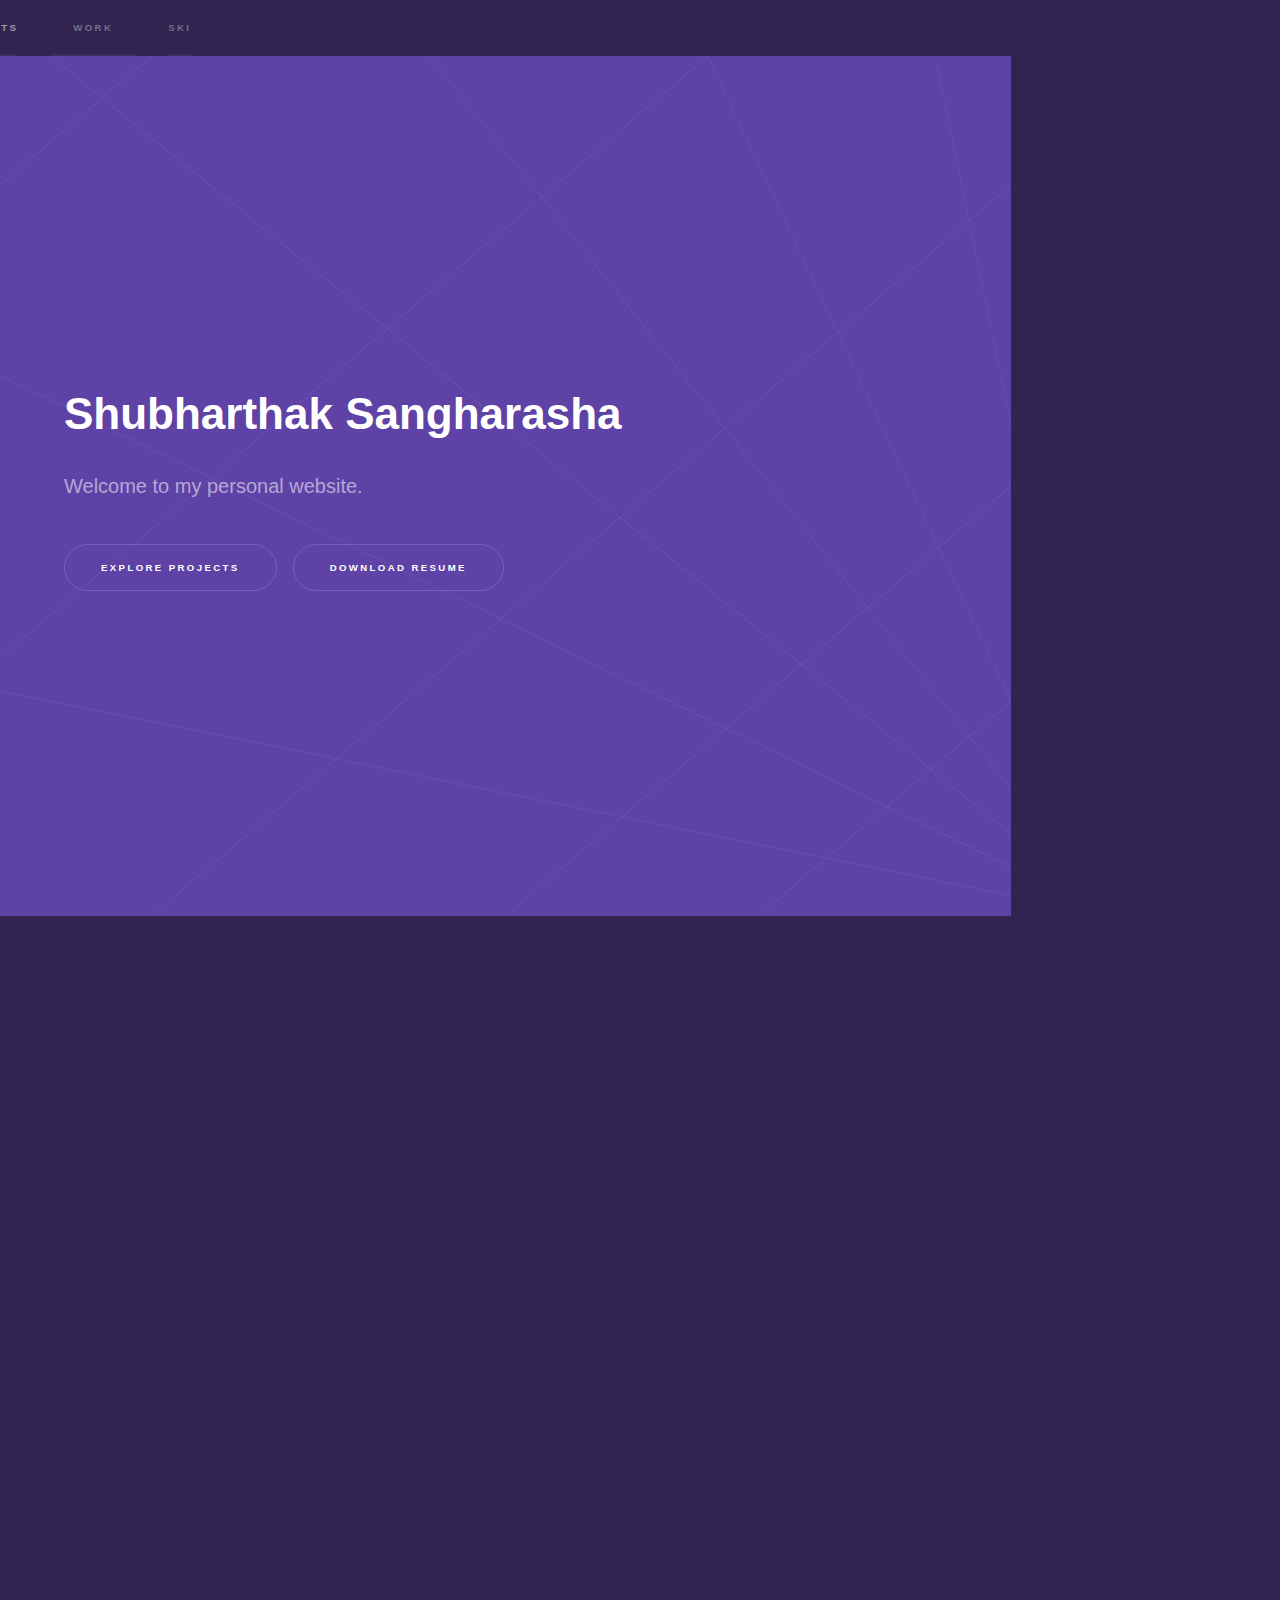
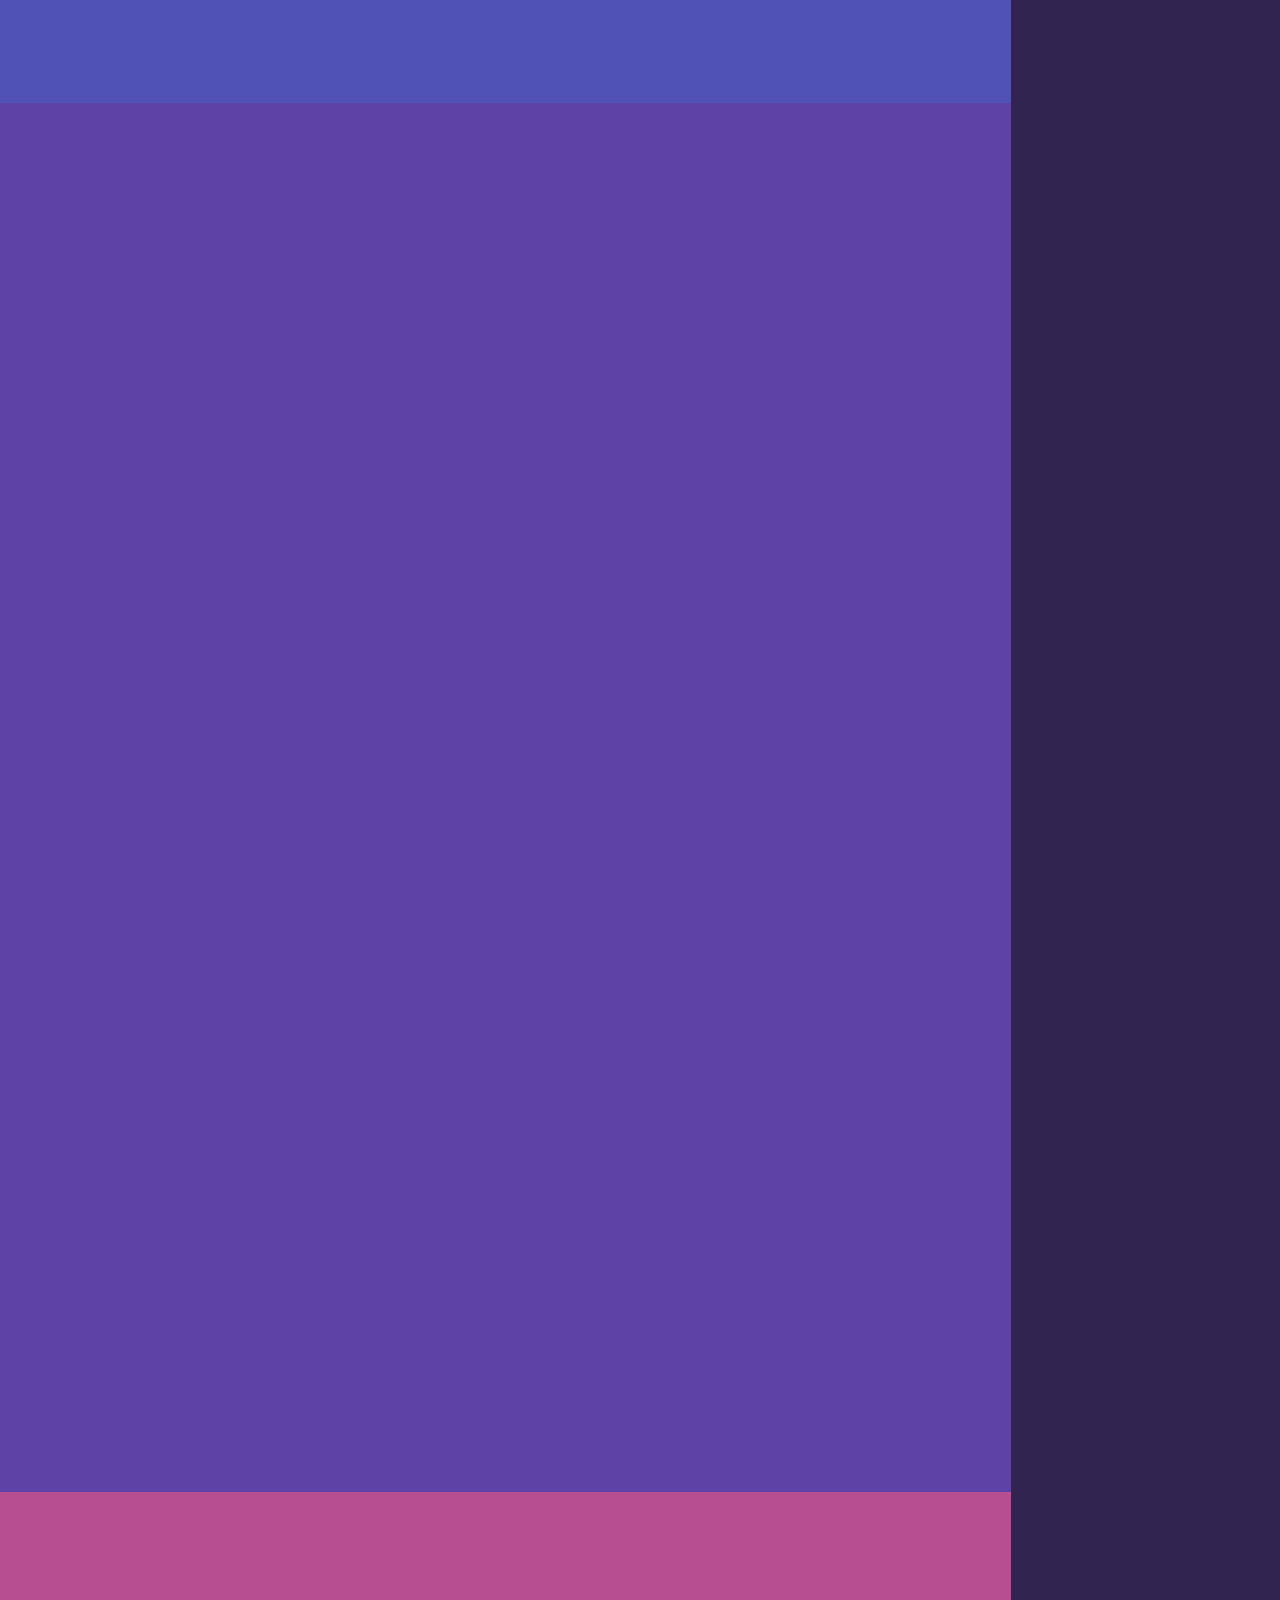
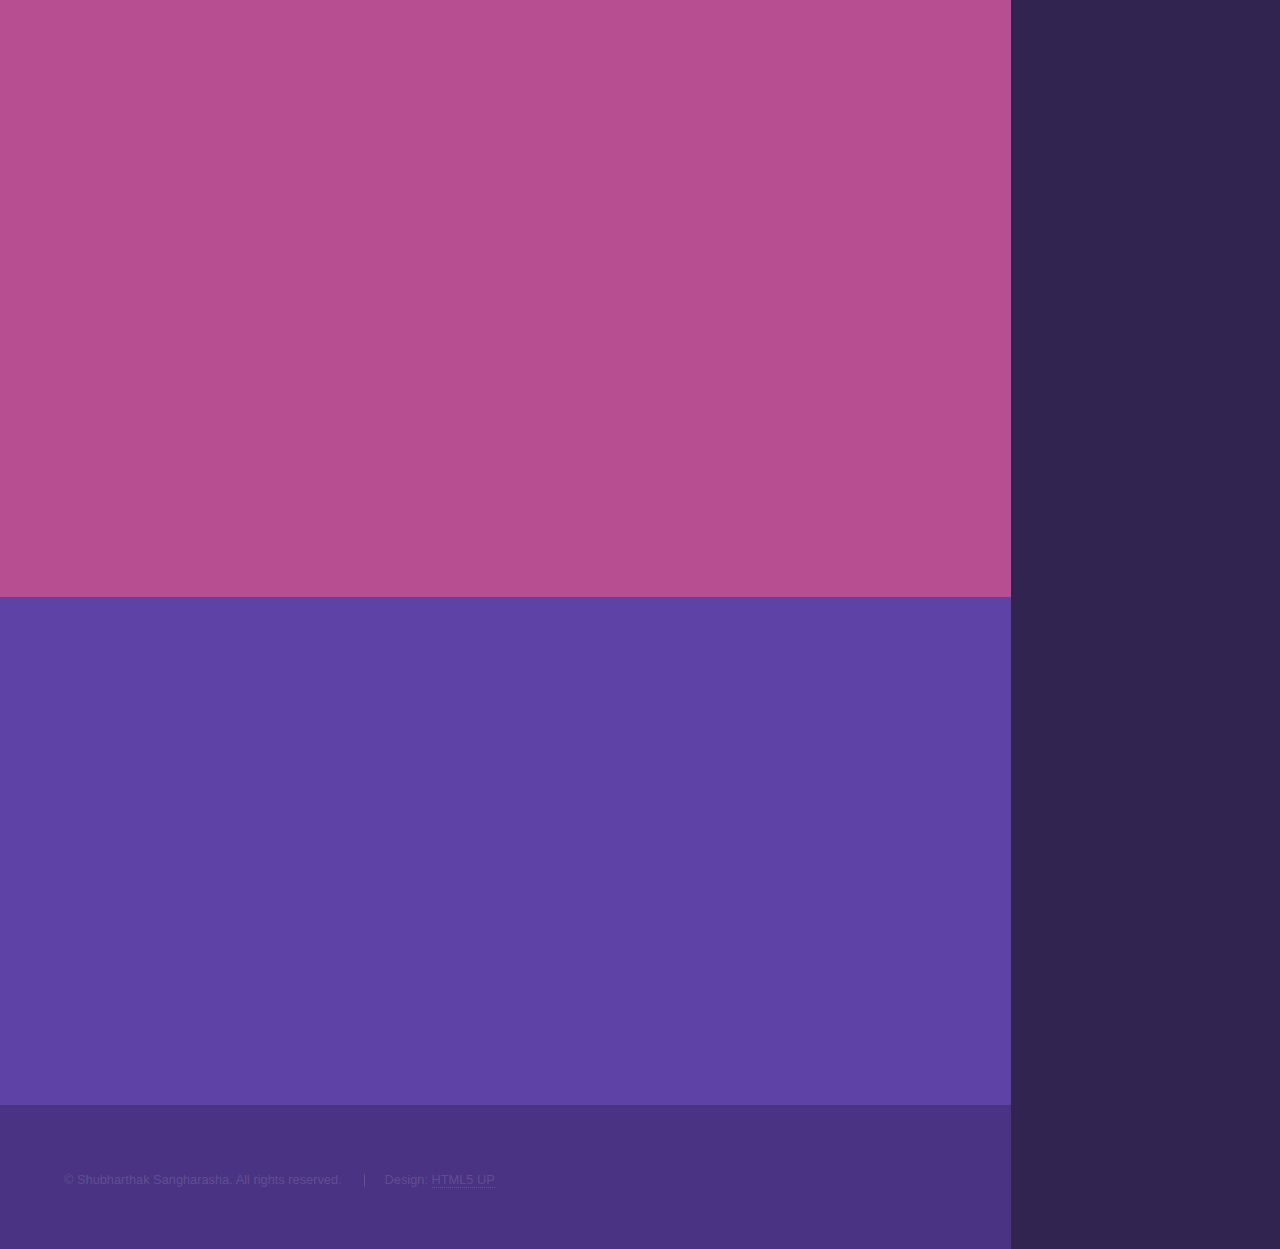
<file: index.html>
<!DOCTYPE HTML>
<html lang="en">

<head>
    <meta charset="utf-8" />
    <meta name="viewport" content="width=device-width, initial-scale=1, user-scalable=no" />
    <title>Shubharthak Sangharasha - Personal Website</title>
    <link rel="stylesheet" href="assets/css/main.css" />
    <link rel="stylesheet" href="assets/css/style.css" />
    <link rel="stylesheet" href="https://cdnjs.cloudflare.com/ajax/libs/font-awesome/6.0.0/css/all.min.css"
        integrity="sha384-xmMcN3eN/AakIa6Sy90VqnFwUgOjtNp5p02s77Fq0YlH0WVxStcIRaAyGwn3k02Q" crossorigin="anonymous">

    <noscript>
        <link rel="stylesheet" href="assets/css/noscript.css" />
    </noscript>

    <meta name="description" content="Shubharthak Sangharasha - Software Engineer specializing in Machine Learning and Computer Vision. View my projects and experience.">
    <meta name="keywords" content="Shubharthak Sangharasha, Machine Learning, Computer Vision, Software Engineer, AI, Python Developer">
    <meta name="author" content="Shubharthak Sangharasha">
    <meta property="og:title" content="Shubharthak Sangharasha - Personal Website">
    <meta property="og:description" content="Software Engineer specializing in Machine Learning and Computer Vision">
    <meta property="og:image" content="path-to-your-profile-image.jpg">
    <link rel="icon" type="image/x-icon" href="favicon.ico">
</head>

<body class="is-preload">

    <!-- Sidebar -->
    <section id="sidebar">
        <div class="inner">
            <nav>
                <ul>
                    <li><a href="#intro">Welcome</a></li>
                    <li><a href="#info">About Me</a></li>
                    <li><a href="#projects">Projects</a></li>                    
                    <li><a href="#work">Work Experience</a></li>
                    <li><a href="#skills">Skills</a></li>
                    <li><a href="#education">Education</a></li>
                    <li><a href="#contact">Contact</a></li>
                </ul>
            </nav>
        </div>
    </section>

    <!-- Wrapper -->
    <div id="wrapper">

        <!-- Intro -->
        <section id="intro" class="wrapper style1 fullscreen fade-up">
            <div class="inner">
                <h1>Shubharthak Sangharasha</h1>
                <p>Welcome to my personal website.</p>
                <ul class="actions">
                    <li><a href="#projects" class="button scrolly">Explore Projects</a></li>
                    <li><a href="Resume_Shubh.pdf" class="button" download="Shubharthak's Resume"
                            target="_blank">Download Resume</a></li>
                </ul>
            </div>
        </section>

        <!-- About Me -->
        <section id="info" class="wrapper style3 fade-up fade-in">
            <div class="inner">
                <h2>About Me</h2>
                <p>Hello, I'm Shubharthak Sangharasha, a software engineering student deeply passionate about
                    Machine Learning and Computer Vision. My work ranges from crafting intelligent voice assistants like
                    Apsara AI to real-time gesture-based volume controllers.</p>
                <p>I'm driven by a commitment to continuous learning and the belief that technology can make a positive
                    impact. Explore my projects to see how creativity and innovation come together in my work.</p>
            </div>
        </section>

        <!-- Projects -->
        <section id="projects" class="wrapper style2 spotlights fade-in">
            <!-- Project 1: Apsara AI - Rule Based Voice Assistant -->
            <section>
                <iframe width="693" height="390" src="https://www.youtube.com/embed/EGO_nVZV8wg" frameborder="0"
                    allowfullscreen></iframe>
                <div class="content">
                    <div class="inner">
                        <h2>Apsara AI - Voice Assistant</h2>
                        <p>Designed and developed using Python with integrations such as gTTS, Spotify, smptlib, speech
                            recognition, etc.</p>
                        <p>Capabilities include playing songs on Spotify, reading news, scheduling calendar meetings,
                            connecting Bluetooth, searching Wikipedia, setting alarms, and more.</p>
                    </div>
                </div>
            </section>

            <!-- Project 2: Dynamic Volume Controller -->
            <section>
                <iframe width="693" height="390" src="https://www.youtube.com/embed/xhkFOK2FNsQ" frameborder="0"
                    allowfullscreen></iframe>
                <div class="content">
                    <div class="inner">
                        <h2>Dynamic Volume Controller</h2>
                        <p>Built using Google's open-framework Mediapipe for real-time 3D face and hand landmarks
                            estimation.</p>
                        <p>Allows adjusting the computer volume using hand gestures, dynamically adjusting based on the
                            person's distance from the laptop.</p>
                    </div>
                </div>
            </section>

            <!-- Project 3: Face Mask Detection -->
            <section>
                <iframe width="693" height="390" src="https://www.youtube.com/embed/FpE3jAXtnXU" frameborder="0"
                    allowfullscreen></iframe>
                <div class="content">
                    <div class="inner">
                        <h2>Face Mask Detection</h2>
                        <p>Detects whether a person is wearing a mask using Tensorflow and MobileNetv2 architecture.</p>
                        <p>Notifies the admin through email if mask enforcement is not followed and the mask is not worn
                            for 30 seconds.</p>
                    </div>
                </div>
            </section>

            <!-- Project 4: NodeMCU Smart Car -->
            <section>
                <iframe width="693" height="390" src="https://www.youtube.com/embed/7_WmN1D5XNU" frameborder="0"
                    allowfullscreen></iframe>
                <div class="content">
                    <div class="inner">
                        <h2>NodeMCU Smart Car</h2>
                        <p>Engineered a Smart Car using NodeMCU ESP8266 for wireless control and monitoring.</p>
                        <p>Integrated Blynk IoT for a user-friendly Android and web interface, providing remote
                            accessibility.</p>
                    </div>
                </div>
            </section>
        </section>



        <!-- Work Experience -->
        <section id="work" class="wrapper style2 fade-up">
            <div class="inner">
                <h2>Work Experience</h2>

                <div class="work-entry">
                    <h3>Backend Web Development Intern</h3>
                    <p><strong>Curve Tomorrow, Melbourne, Australia</strong></p>
                    <p class="date">June 2022 - August 2022 <i class="fas fa-calendar-alt"></i></p>
                    <ul>
                        <li>Implemented a User Log System for auditing purposes.</li>
                        <li>Added a CMS (Content Management System) to enable admins to add/edit pages without
                            developer's involvement, thereby reducing turn-around time from days to minutes.</li>
                        <li>Collaborated with team members globally.</li>
                    </ul>
                </div>

                <!-- Add more work entries as needed -->

            </div>
        </section>

        <!-- Skills -->
        <section id="skills" class="wrapper style1 fade-up">
            <div class="inner">
                <h2>Skills</h2>
                <div class="skills-container">
                    <div class="skill-group">
                        <h3>Programming Languages</h3>
                        <ul>
                            <li>Python</li>
                            <li>Ruby</li>
                            <li>C</li>
                            <li>C++</li>
                            <li>Java</li>
                            <li>JavaScript</li>
                        </ul>
                    </div>

                    <div class="skill-group">
                        <h3>Web Development</h3>
                        <ul>
                            <li>HTML</li>
                            <li>CSS</li>
                            <li>Flask</li>
                            <li>Ruby on Rails</li>
                        </ul>
                    </div>

                    <div class="skill-group">
                        <h3>Data Science</h3>
                        <ul>
                            <li>NumPy</li>
                            <li>Pandas</li>
                            <li>OpenCV</li>
                        </ul>
                    </div>

                    <div class="skill-group">
                        <h3>Machine Learning</h3>
                        <ul>
                            <li>TensorFlow</li>
                            <li>PyTorch</li>
                            <li>NLP</li>
                            <li>LLMs</li>
                            <li>LangChain</li>

                        </ul>
                    </div>

                    <div class="skill-group">
                        <h3>Database Management</h3>
                        <ul>
                            <li>MySQL</li>
                        </ul>
                    </div>

                    <div class="skill-group">
                        <h3>Version Control</h3>
                        <ul>
                            <li>Git</li>
                        </ul>
                    </div>

                    <div class="skill-group">
                        <h3>Cloud Technologies</h3>
                        <ul>
                            <li>AWS</li>
                        </ul>
                    </div>

                    <div class="skill-group">
                        <h3>Other Skills</h3>
                        <ul>
                            <li>Unix</li>
                            <li>Big Data</li>
                            <li>Selenium</li>
                            <li>Prompt Engineering</li>
                        </ul>
                    </div>
                </div>
            </div>
        </section>


        <!-- Education -->
        <section id="education" class="wrapper style3 fade-up">
            <div class="inner">
                <h2>Education</h2>

                <div class="education-entry">
                    <h3>Master of Artificial Intelligence and Machine Learning</h3>
                    <p><strong>University of Adelaide, Adelaide, SA, Australia</strong></p>
                    <p class="date"><i class="fas fa-calendar-alt"></i> 2024 - Present </p>
                </div>

                <div class="education-entry">
                    <h3>B.E. in Computer Science and Engineering (AI / Machine Learning)</h3>
                    <p><strong>Chandigarh University, Punjab, India</strong></p>
                    <p class="date"><i class="fas fa-calendar-alt"></i> 2020 - 2024 </p>
                    <p class="cgpa">CGPA: 8.39 <i class="fas fa-graduation-cap"></i></p>
                </div>

                <div class="education-entry">
                    <h3>12th (Senior Secondary), CBSE Board</h3>
                    <p><strong>NP Co-ed, Lodhi Estate, New Delhi-110002</strong></p>
                    <p class="date"><i class="fas fa-calendar-alt"></i> 2018 - 2019 </p>
                    <p class="percentage">Percentage: 81.5% <i class="fas fa-graduation-cap"></i> </p>
                </div>

            </div>
        </section>        

        <!-- Contact -->
        <section id="contact" class="wrapper style1 fade-up">
            <div class="inner">
                <h2>Contact Me</h2>
                <div class="split style1">
                    <section>
                        <ul class="contact">
                            <li>
                                <h3>Email</h3>
                                <a href="mailto:shubharthaksangharsha@gmail.com">shubharthaksangharsha@gmail.com</a>
                            </li>
                            <li>
                                <h3>LinkedIn</h3>
                                <a href="https://www.linkedin.com/in/shubharthaksangharsha" target="_blank">linkedin.com/in/shubharthaksangharsha</a>
                            </li>
                            <li>
                                <h3>GitHub</h3>
                                <a href="https://github.com/shubharthaksangharsha" target="_blank">github.com/shubharthaksangharsha</a>
                            </li>
                            <li>
                                <h3>Stack Overflow</h3>
                                <a href="https://stackoverflow.com/users/14835045/shubharthak" target="_blank">stackoverflow.com/users/14835045/shubharthak</a>
                            </li>
                        </ul>
                    </section>
                </div>
            </div>
        </section>

        <!-- Footer -->
        <footer id="footer" class="wrapper style1-alt">
            <div class="inner">
                <ul class="menu">
                    <li>&copy; Shubharthak Sangharasha. All rights reserved.</li>
                    <li>Design: <a href="http://html5up.net">HTML5 UP</a></li>
                </ul>
            </div>
        </footer>

        <!-- Scripts -->
        <script src="assets/js/jquery.min.js"></script>
        <script src="assets/js/jquery.scrollex.min.js"></script>
        <script src="assets/js/jquery.scrolly.min.js"></script>
        <script src="assets/js/browser.min.js"></script>
        <script src="assets/js/breakpoints.min.js"></script>
        <script src="assets/js/util.js"></script>
        <script src="assets/js/main.js"></script>

    </div>

    <!-- ElevenLabs Convai Widget -->
    <div id="convai-widget-container">
        <elevenlabs-convai agent-id="agHJ9J8aPlNY5UTSyMwH"></elevenlabs-convai><script src="https://elevenlabs.io/convai-widget/index.js" async type="text/javascript"></script>
    </div>
    <button id="scroll-top" class="scroll-top-btn">
        <i class="fas fa-arrow-up"></i>
    </button>

</body>

</html>
</file>
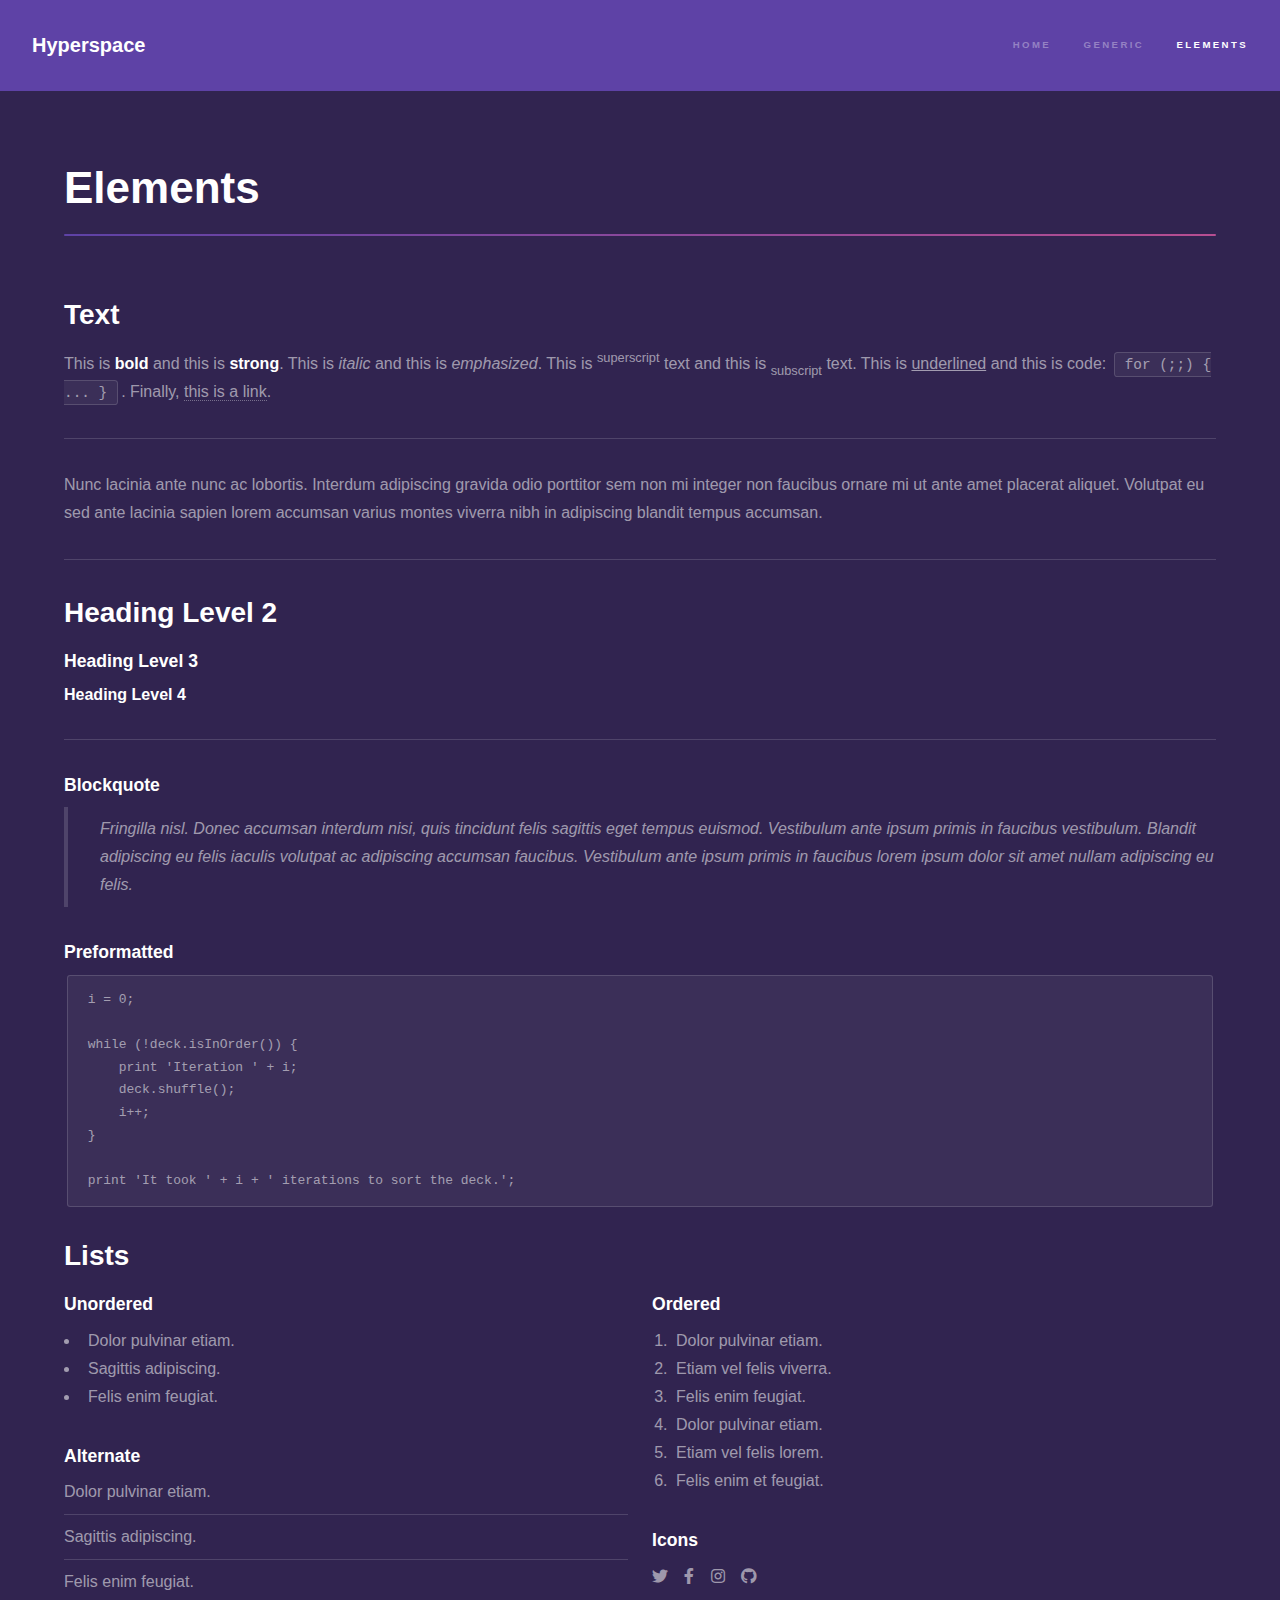
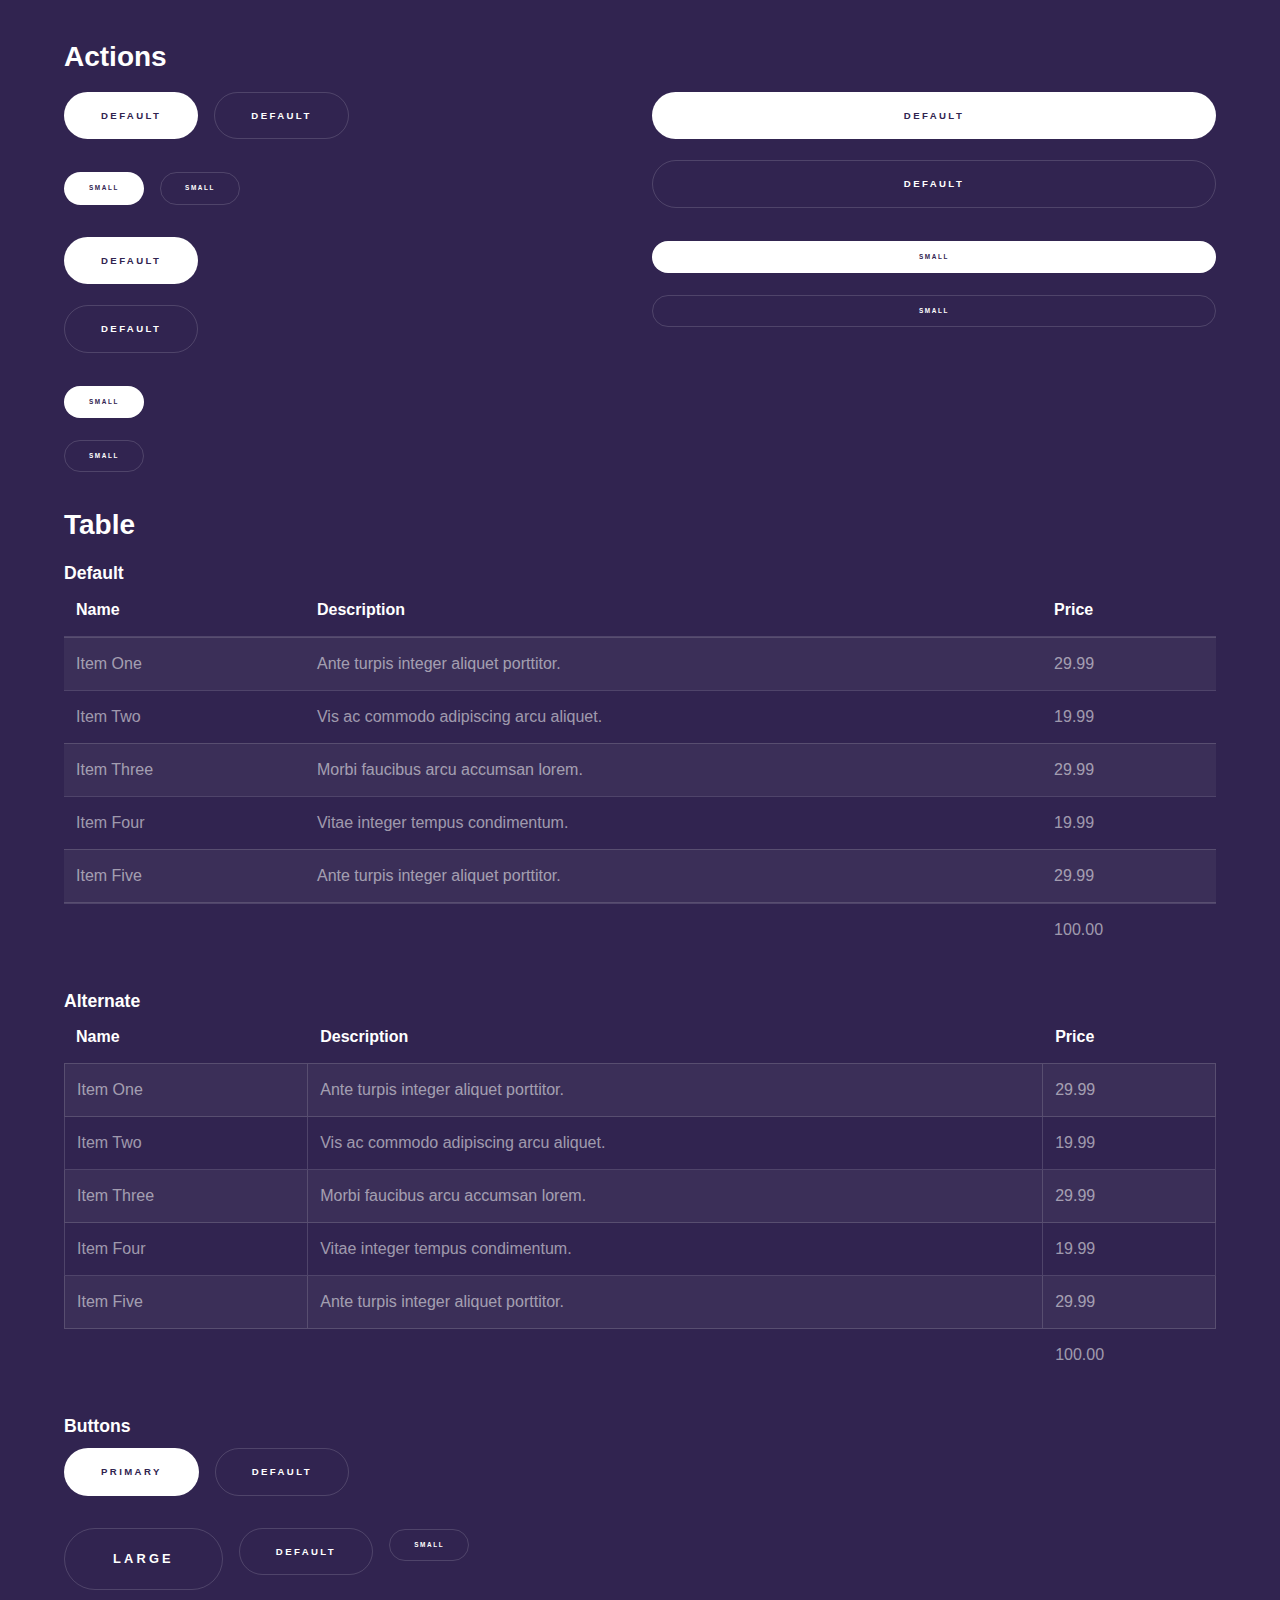
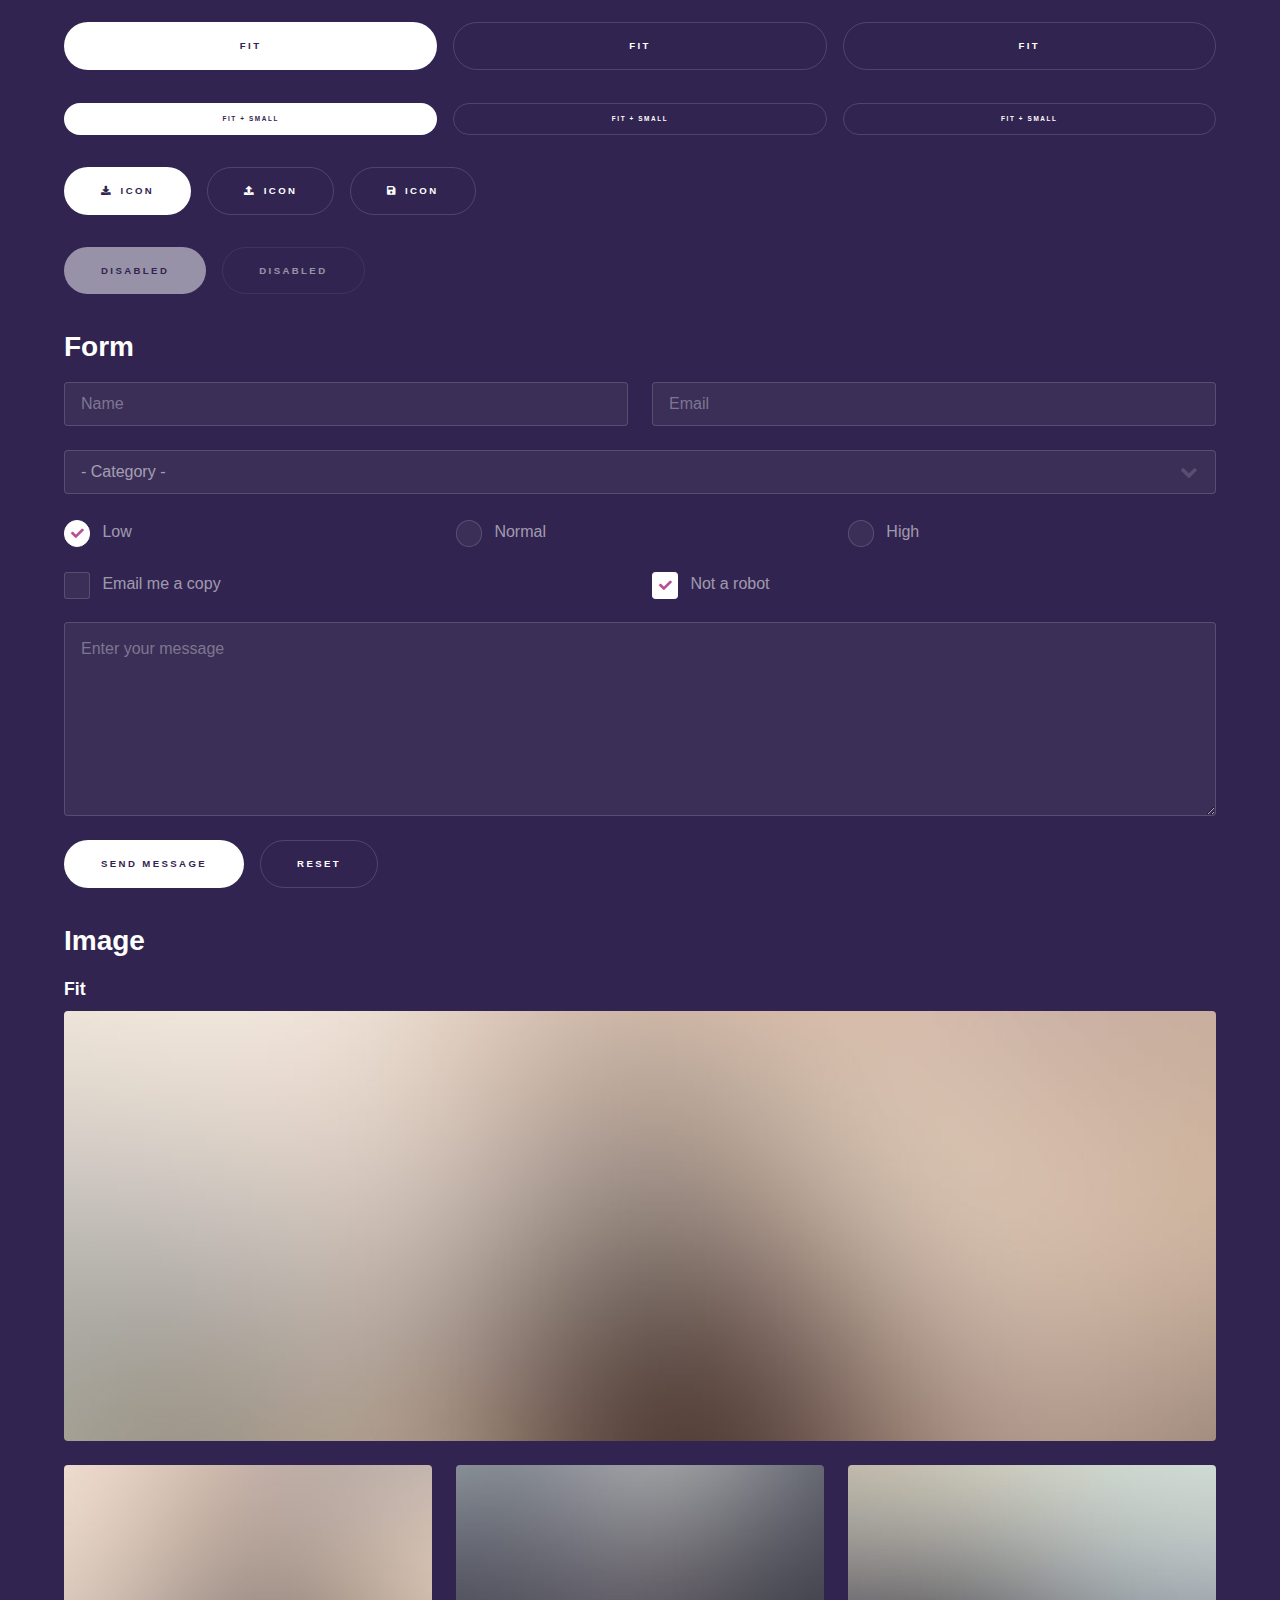
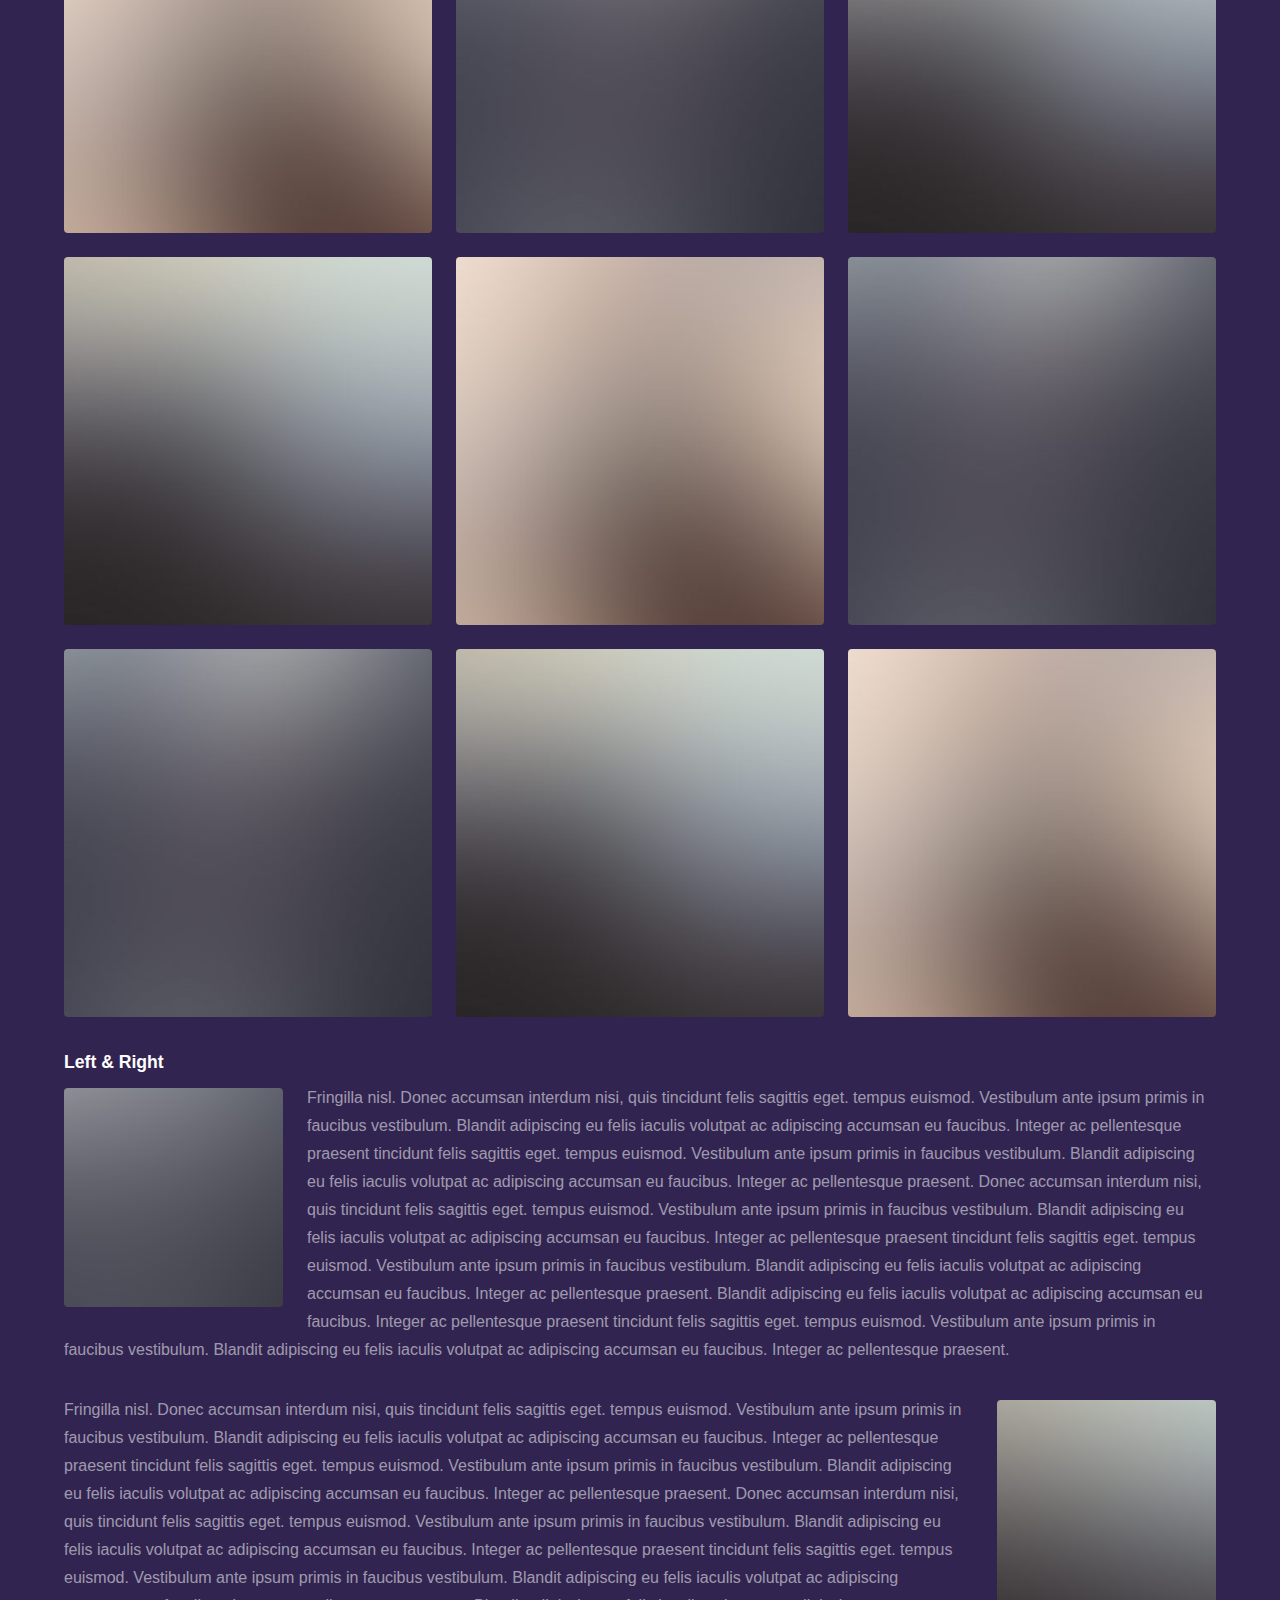
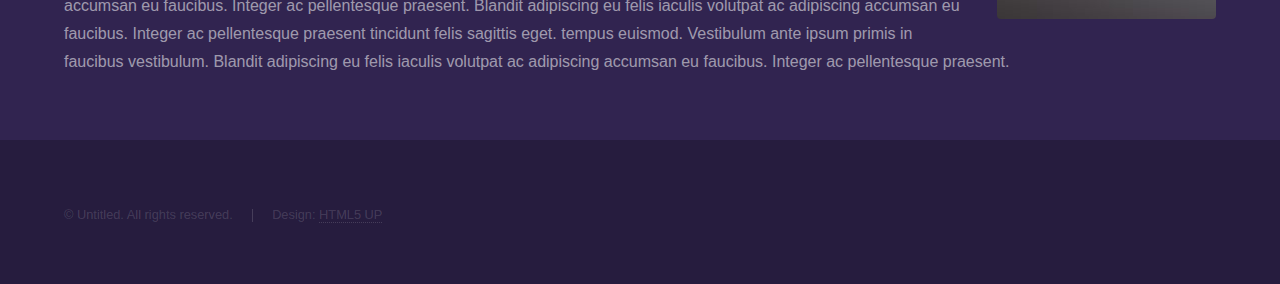
<file: elements.html>
<!DOCTYPE HTML>
<!--
	Hyperspace by HTML5 UP
	html5up.net | @ajlkn
	Free for personal and commercial use under the CCA 3.0 license (html5up.net/license)
-->
<html>
	<head>
		<title>Elements - Hyperspace by HTML5 UP</title>
		<meta charset="utf-8" />
		<meta name="viewport" content="width=device-width, initial-scale=1, user-scalable=no" />
		<link rel="stylesheet" href="assets/css/main.css" />
		<noscript><link rel="stylesheet" href="assets/css/noscript.css" /></noscript>
	</head>
	<body class="is-preload">

		<!-- Header -->
			<header id="header">
				<a href="index.html" class="title">Hyperspace</a>
				<nav>
					<ul>
						<li><a href="index.html">Home</a></li>
						<li><a href="generic.html">Generic</a></li>
						<li><a href="elements.html"  class="active">Elements</a></li>
					</ul>
				</nav>
			</header>

		<!-- Wrapper -->
			<div id="wrapper">

				<!-- Main -->
					<section id="main" class="wrapper">
						<div class="inner">
							<h1 class="major">Elements</h1>

							<!-- Text -->
								<section>
									<h2>Text</h2>
									<p>This is <b>bold</b> and this is <strong>strong</strong>. This is <i>italic</i> and this is <em>emphasized</em>.
									This is <sup>superscript</sup> text and this is <sub>subscript</sub> text.
									This is <u>underlined</u> and this is code: <code>for (;;) { ... }</code>. Finally, <a href="#">this is a link</a>.</p>
									<hr />
									<p>Nunc lacinia ante nunc ac lobortis. Interdum adipiscing gravida odio porttitor sem non mi integer non faucibus ornare mi ut ante amet placerat aliquet. Volutpat eu sed ante lacinia sapien lorem accumsan varius montes viverra nibh in adipiscing blandit tempus accumsan.</p>
									<hr />
									<h2>Heading Level 2</h2>
									<h3>Heading Level 3</h3>
									<h4>Heading Level 4</h4>
									<hr />
									<h3>Blockquote</h3>
									<blockquote>Fringilla nisl. Donec accumsan interdum nisi, quis tincidunt felis sagittis eget tempus euismod. Vestibulum ante ipsum primis in faucibus vestibulum. Blandit adipiscing eu felis iaculis volutpat ac adipiscing accumsan faucibus. Vestibulum ante ipsum primis in faucibus lorem ipsum dolor sit amet nullam adipiscing eu felis.</blockquote>
									<h3>Preformatted</h3>
									<pre><code>i = 0;

while (!deck.isInOrder()) {
    print 'Iteration ' + i;
    deck.shuffle();
    i++;
}

print 'It took ' + i + ' iterations to sort the deck.';</code></pre>
								</section>

							<!-- Lists -->
								<section>
									<h2>Lists</h2>
									<div class="row">
										<div class="col-6 col-12-medium">
											<h3>Unordered</h3>
											<ul>
												<li>Dolor pulvinar etiam.</li>
												<li>Sagittis adipiscing.</li>
												<li>Felis enim feugiat.</li>
											</ul>
											<h3>Alternate</h3>
											<ul class="alt">
												<li>Dolor pulvinar etiam.</li>
												<li>Sagittis adipiscing.</li>
												<li>Felis enim feugiat.</li>
											</ul>
										</div>
										<div class="col-6 col-12-medium">
											<h3>Ordered</h3>
											<ol>
												<li>Dolor pulvinar etiam.</li>
												<li>Etiam vel felis viverra.</li>
												<li>Felis enim feugiat.</li>
												<li>Dolor pulvinar etiam.</li>
												<li>Etiam vel felis lorem.</li>
												<li>Felis enim et feugiat.</li>
											</ol>
											<h3>Icons</h3>
											<ul class="icons">
												<li><a href="#" class="icon brands fa-twitter"><span class="label">Twitter</span></a></li>
												<li><a href="#" class="icon brands fa-facebook-f"><span class="label">Facebook</span></a></li>
												<li><a href="#" class="icon brands fa-instagram"><span class="label">Instagram</span></a></li>
												<li><a href="#" class="icon brands fa-github"><span class="label">Github</span></a></li>
											</ul>
										</div>
									</div>
									<h2>Actions</h2>
									<div class="row">
										<div class="col-6 col-12-medium">
											<ul class="actions">
												<li><a href="#" class="button primary">Default</a></li>
												<li><a href="#" class="button">Default</a></li>
											</ul>
											<ul class="actions small">
												<li><a href="#" class="button primary small">Small</a></li>
												<li><a href="#" class="button small">Small</a></li>
											</ul>
											<ul class="actions stacked">
												<li><a href="#" class="button primary">Default</a></li>
												<li><a href="#" class="button">Default</a></li>
											</ul>
											<ul class="actions stacked">
												<li><a href="#" class="button primary small">Small</a></li>
												<li><a href="#" class="button small">Small</a></li>
											</ul>
										</div>
										<div class="col-6 col-12-medium">
											<ul class="actions stacked">
												<li><a href="#" class="button primary fit">Default</a></li>
												<li><a href="#" class="button fit">Default</a></li>
											</ul>
											<ul class="actions stacked">
												<li><a href="#" class="button primary small fit">Small</a></li>
												<li><a href="#" class="button small fit">Small</a></li>
											</ul>
										</div>
									</div>
								</section>

							<!-- Table -->
								<section>
									<h2>Table</h2>
									<h3>Default</h3>
									<div class="table-wrapper">
										<table>
											<thead>
												<tr>
													<th>Name</th>
													<th>Description</th>
													<th>Price</th>
												</tr>
											</thead>
											<tbody>
												<tr>
													<td>Item One</td>
													<td>Ante turpis integer aliquet porttitor.</td>
													<td>29.99</td>
												</tr>
												<tr>
													<td>Item Two</td>
													<td>Vis ac commodo adipiscing arcu aliquet.</td>
													<td>19.99</td>
												</tr>
												<tr>
													<td>Item Three</td>
													<td> Morbi faucibus arcu accumsan lorem.</td>
													<td>29.99</td>
												</tr>
												<tr>
													<td>Item Four</td>
													<td>Vitae integer tempus condimentum.</td>
													<td>19.99</td>
												</tr>
												<tr>
													<td>Item Five</td>
													<td>Ante turpis integer aliquet porttitor.</td>
													<td>29.99</td>
												</tr>
											</tbody>
											<tfoot>
												<tr>
													<td colspan="2"></td>
													<td>100.00</td>
												</tr>
											</tfoot>
										</table>
									</div>

									<h3>Alternate</h3>
									<div class="table-wrapper">
										<table class="alt">
											<thead>
												<tr>
													<th>Name</th>
													<th>Description</th>
													<th>Price</th>
												</tr>
											</thead>
											<tbody>
												<tr>
													<td>Item One</td>
													<td>Ante turpis integer aliquet porttitor.</td>
													<td>29.99</td>
												</tr>
												<tr>
													<td>Item Two</td>
													<td>Vis ac commodo adipiscing arcu aliquet.</td>
													<td>19.99</td>
												</tr>
												<tr>
													<td>Item Three</td>
													<td> Morbi faucibus arcu accumsan lorem.</td>
													<td>29.99</td>
												</tr>
												<tr>
													<td>Item Four</td>
													<td>Vitae integer tempus condimentum.</td>
													<td>19.99</td>
												</tr>
												<tr>
													<td>Item Five</td>
													<td>Ante turpis integer aliquet porttitor.</td>
													<td>29.99</td>
												</tr>
											</tbody>
											<tfoot>
												<tr>
													<td colspan="2"></td>
													<td>100.00</td>
												</tr>
											</tfoot>
										</table>
									</div>
								</section>

							<!-- Buttons -->
								<section>
									<h3>Buttons</h3>
									<ul class="actions">
										<li><a href="#" class="button primary">Primary</a></li>
										<li><a href="#" class="button">Default</a></li>
									</ul>
									<ul class="actions">
										<li><a href="#" class="button large">Large</a></li>
										<li><a href="#" class="button">Default</a></li>
										<li><a href="#" class="button small">Small</a></li>
									</ul>
									<ul class="actions fit">
										<li><a href="#" class="button primary fit">Fit</a></li>
										<li><a href="#" class="button fit">Fit</a></li>
										<li><a href="#" class="button fit">Fit</a></li>
									</ul>
									<ul class="actions fit small">
										<li><a href="#" class="button primary fit small">Fit + Small</a></li>
										<li><a href="#" class="button fit small">Fit + Small</a></li>
										<li><a href="#" class="button fit small">Fit + Small</a></li>
									</ul>
									<ul class="actions">
										<li><a href="#" class="button primary icon solid fa-download">Icon</a></li>
										<li><a href="#" class="button icon solid fa-upload">Icon</a></li>
										<li><a href="#" class="button icon solid fa-save">Icon</a></li>
									</ul>
									<ul class="actions">
										<li><span class="button primary disabled">Disabled</span></li>
										<li><span class="button disabled">Disabled</span></li>
									</ul>
								</section>

							<!-- Form -->
								<section>
									<h2>Form</h2>
									<form method="post" action="#">
										<div class="row gtr-uniform">
											<div class="col-6 col-12-xsmall">
												<input type="text" name="demo-name" id="demo-name" value="" placeholder="Name" />
											</div>
											<div class="col-6 col-12-xsmall">
												<input type="email" name="demo-email" id="demo-email" value="" placeholder="Email" />
											</div>
											<div class="col-12">
												<select name="demo-category" id="demo-category">
													<option value="">- Category -</option>
													<option value="1">Manufacturing</option>
													<option value="1">Shipping</option>
													<option value="1">Administration</option>
													<option value="1">Human Resources</option>
												</select>
											</div>
											<div class="col-4 col-12-small">
												<input type="radio" id="demo-priority-low" name="demo-priority" checked>
												<label for="demo-priority-low">Low</label>
											</div>
											<div class="col-4 col-12-small">
												<input type="radio" id="demo-priority-normal" name="demo-priority">
												<label for="demo-priority-normal">Normal</label>
											</div>
											<div class="col-4 col-12-small">
												<input type="radio" id="demo-priority-high" name="demo-priority">
												<label for="demo-priority-high">High</label>
											</div>
											<div class="col-6 col-12-small">
												<input type="checkbox" id="demo-copy" name="demo-copy">
												<label for="demo-copy">Email me a copy</label>
											</div>
											<div class="col-6 col-12-small">
												<input type="checkbox" id="demo-human" name="demo-human" checked>
												<label for="demo-human">Not a robot</label>
											</div>
											<div class="col-12">
												<textarea name="demo-message" id="demo-message" placeholder="Enter your message" rows="6"></textarea>
											</div>
											<div class="col-12">
												<ul class="actions">
													<li><input type="submit" value="Send Message" class="primary" /></li>
													<li><input type="reset" value="Reset" /></li>
												</ul>
											</div>
										</div>
									</form>
								</section>

							<!-- Image -->
								<section>
									<h2>Image</h2>
									<h3>Fit</h3>
									<div class="box alt">
										<div class="row gtr-uniform">
											<div class="col-12"><span class="image fit"><img src="images/pic04.jpg" alt="" /></span></div>
											<div class="col-4"><span class="image fit"><img src="images/pic01.jpg" alt="" /></span></div>
											<div class="col-4"><span class="image fit"><img src="images/pic02.jpg" alt="" /></span></div>
											<div class="col-4"><span class="image fit"><img src="images/pic03.jpg" alt="" /></span></div>
											<div class="col-4"><span class="image fit"><img src="images/pic03.jpg" alt="" /></span></div>
											<div class="col-4"><span class="image fit"><img src="images/pic01.jpg" alt="" /></span></div>
											<div class="col-4"><span class="image fit"><img src="images/pic02.jpg" alt="" /></span></div>
											<div class="col-4"><span class="image fit"><img src="images/pic02.jpg" alt="" /></span></div>
											<div class="col-4"><span class="image fit"><img src="images/pic03.jpg" alt="" /></span></div>
											<div class="col-4"><span class="image fit"><img src="images/pic01.jpg" alt="" /></span></div>
										</div>
									</div>
									<h3>Left &amp; Right</h3>
									<p><span class="image left"><img src="images/pic05.jpg" alt="" /></span>Fringilla nisl. Donec accumsan interdum nisi, quis tincidunt felis sagittis eget. tempus euismod. Vestibulum ante ipsum primis in faucibus vestibulum. Blandit adipiscing eu felis iaculis volutpat ac adipiscing accumsan eu faucibus. Integer ac pellentesque praesent tincidunt felis sagittis eget. tempus euismod. Vestibulum ante ipsum primis in faucibus vestibulum. Blandit adipiscing eu felis iaculis volutpat ac adipiscing accumsan eu faucibus. Integer ac pellentesque praesent. Donec accumsan interdum nisi, quis tincidunt felis sagittis eget. tempus euismod. Vestibulum ante ipsum primis in faucibus vestibulum. Blandit adipiscing eu felis iaculis volutpat ac adipiscing accumsan eu faucibus. Integer ac pellentesque praesent tincidunt felis sagittis eget. tempus euismod. Vestibulum ante ipsum primis in faucibus vestibulum. Blandit adipiscing eu felis iaculis volutpat ac adipiscing accumsan eu faucibus. Integer ac pellentesque praesent. Blandit adipiscing eu felis iaculis volutpat ac adipiscing accumsan eu faucibus. Integer ac pellentesque praesent tincidunt felis sagittis eget. tempus euismod. Vestibulum ante ipsum primis in faucibus vestibulum. Blandit adipiscing eu felis iaculis volutpat ac adipiscing accumsan eu faucibus. Integer ac pellentesque praesent.</p>
									<p><span class="image right"><img src="images/pic06.jpg" alt="" /></span>Fringilla nisl. Donec accumsan interdum nisi, quis tincidunt felis sagittis eget. tempus euismod. Vestibulum ante ipsum primis in faucibus vestibulum. Blandit adipiscing eu felis iaculis volutpat ac adipiscing accumsan eu faucibus. Integer ac pellentesque praesent tincidunt felis sagittis eget. tempus euismod. Vestibulum ante ipsum primis in faucibus vestibulum. Blandit adipiscing eu felis iaculis volutpat ac adipiscing accumsan eu faucibus. Integer ac pellentesque praesent. Donec accumsan interdum nisi, quis tincidunt felis sagittis eget. tempus euismod. Vestibulum ante ipsum primis in faucibus vestibulum. Blandit adipiscing eu felis iaculis volutpat ac adipiscing accumsan eu faucibus. Integer ac pellentesque praesent tincidunt felis sagittis eget. tempus euismod. Vestibulum ante ipsum primis in faucibus vestibulum. Blandit adipiscing eu felis iaculis volutpat ac adipiscing accumsan eu faucibus. Integer ac pellentesque praesent. Blandit adipiscing eu felis iaculis volutpat ac adipiscing accumsan eu faucibus. Integer ac pellentesque praesent tincidunt felis sagittis eget. tempus euismod. Vestibulum ante ipsum primis in faucibus vestibulum. Blandit adipiscing eu felis iaculis volutpat ac adipiscing accumsan eu faucibus. Integer ac pellentesque praesent.</p>
								</section>

						</div>
					</section>

			</div>

		<!-- Footer -->
			<footer id="footer" class="wrapper alt">
				<div class="inner">
					<ul class="menu">
						<li>&copy; Untitled. All rights reserved.</li><li>Design: <a href="http://html5up.net">HTML5 UP</a></li>
					</ul>
				</div>
			</footer>

		<!-- Scripts -->
			<script src="assets/js/jquery.min.js"></script>
			<script src="assets/js/jquery.scrollex.min.js"></script>
			<script src="assets/js/jquery.scrolly.min.js"></script>
			<script src="assets/js/browser.min.js"></script>
			<script src="assets/js/breakpoints.min.js"></script>
			<script src="assets/js/util.js"></script>
			<script src="assets/js/main.js"></script>

	</body>
</html>
</file>
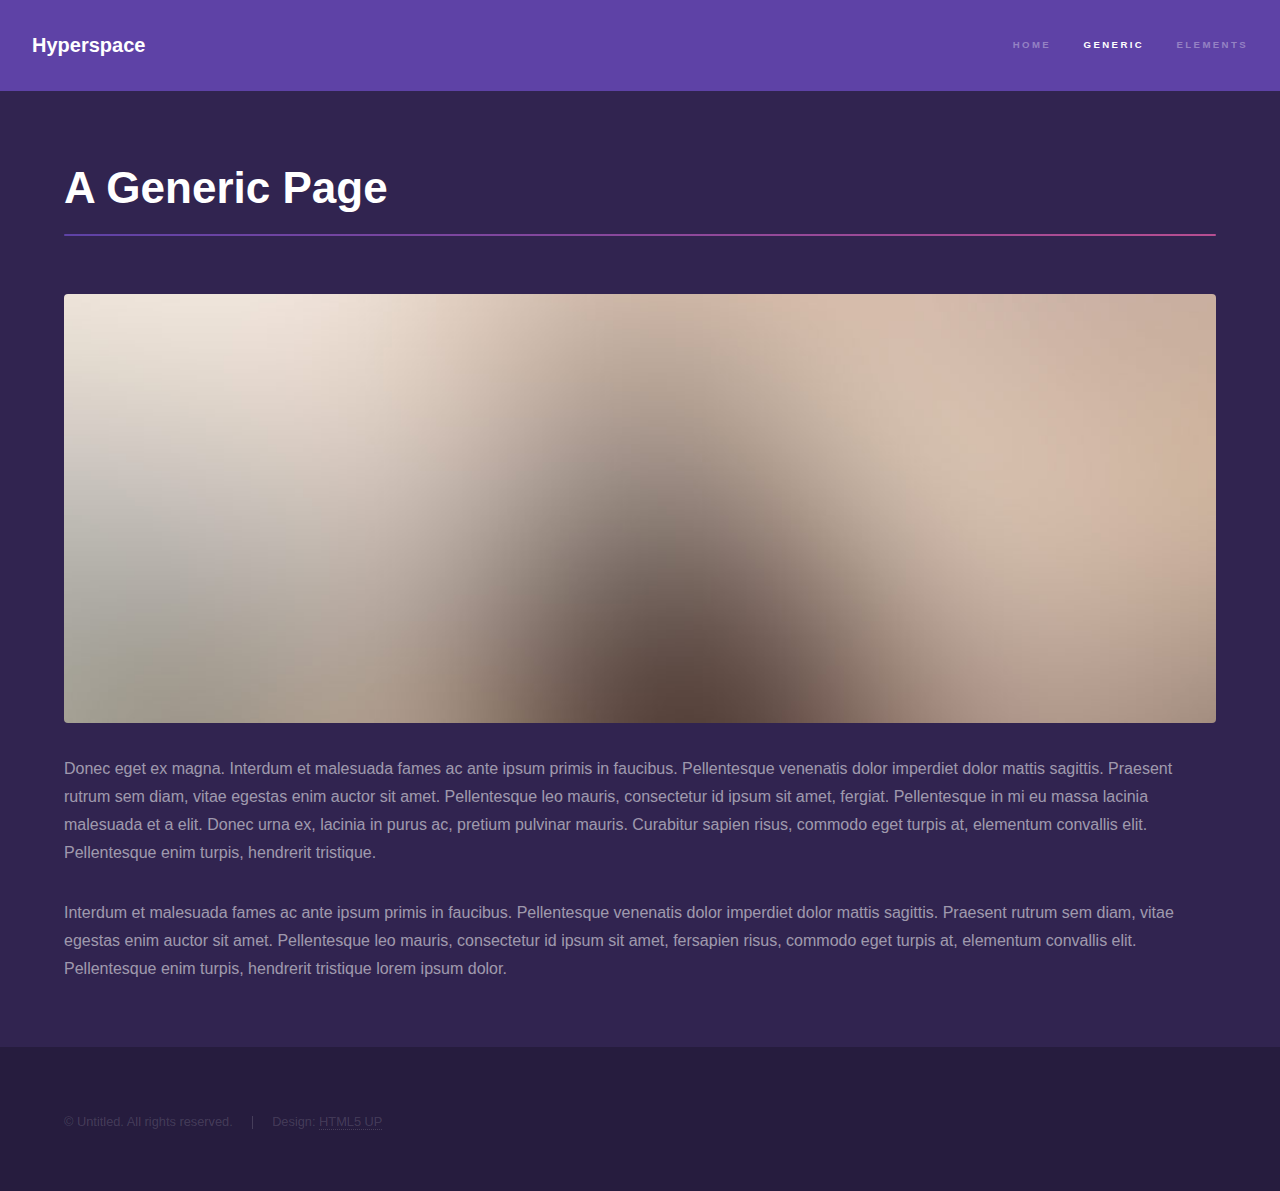
<file: generic.html>
<!DOCTYPE HTML>
<!--
	Hyperspace by HTML5 UP
	html5up.net | @ajlkn
	Free for personal and commercial use under the CCA 3.0 license (html5up.net/license)
-->
<html>
	<head>
		<title>Generic - Hyperspace by HTML5 UP</title>
		<meta charset="utf-8" />
		<meta name="viewport" content="width=device-width, initial-scale=1, user-scalable=no" />
		<link rel="stylesheet" href="assets/css/main.css" />
		<noscript><link rel="stylesheet" href="assets/css/noscript.css" /></noscript>
	</head>
	<body class="is-preload">

		<!-- Header -->
			<header id="header">
				<a href="index.html" class="title">Hyperspace</a>
				<nav>
					<ul>
						<li><a href="index.html">Home</a></li>
						<li><a href="generic.html" class="active">Generic</a></li>
						<li><a href="elements.html">Elements</a></li>
					</ul>
				</nav>
			</header>

		<!-- Wrapper -->
			<div id="wrapper">

				<!-- Main -->
					<section id="main" class="wrapper">
						<div class="inner">
							<h1 class="major">A Generic Page</h1>
							<span class="image fit"><img src="images/pic04.jpg" alt="" /></span>
							<p>Donec eget ex magna. Interdum et malesuada fames ac ante ipsum primis in faucibus. Pellentesque venenatis dolor imperdiet dolor mattis sagittis. Praesent rutrum sem diam, vitae egestas enim auctor sit amet. Pellentesque leo mauris, consectetur id ipsum sit amet, fergiat. Pellentesque in mi eu massa lacinia malesuada et a elit. Donec urna ex, lacinia in purus ac, pretium pulvinar mauris. Curabitur sapien risus, commodo eget turpis at, elementum convallis elit. Pellentesque enim turpis, hendrerit tristique.</p>
							<p>Interdum et malesuada fames ac ante ipsum primis in faucibus. Pellentesque venenatis dolor imperdiet dolor mattis sagittis. Praesent rutrum sem diam, vitae egestas enim auctor sit amet. Pellentesque leo mauris, consectetur id ipsum sit amet, fersapien risus, commodo eget turpis at, elementum convallis elit. Pellentesque enim turpis, hendrerit tristique lorem ipsum dolor.</p>
						</div>
					</section>

			</div>

		<!-- Footer -->
			<footer id="footer" class="wrapper alt">
				<div class="inner">
					<ul class="menu">
						<li>&copy; Untitled. All rights reserved.</li><li>Design: <a href="http://html5up.net">HTML5 UP</a></li>
					</ul>
				</div>
			</footer>

		<!-- Scripts -->
			<script src="assets/js/jquery.min.js"></script>
			<script src="assets/js/jquery.scrollex.min.js"></script>
			<script src="assets/js/jquery.scrolly.min.js"></script>
			<script src="assets/js/browser.min.js"></script>
			<script src="assets/js/breakpoints.min.js"></script>
			<script src="assets/js/util.js"></script>
			<script src="assets/js/main.js"></script>

	</body>
</html>
</file>
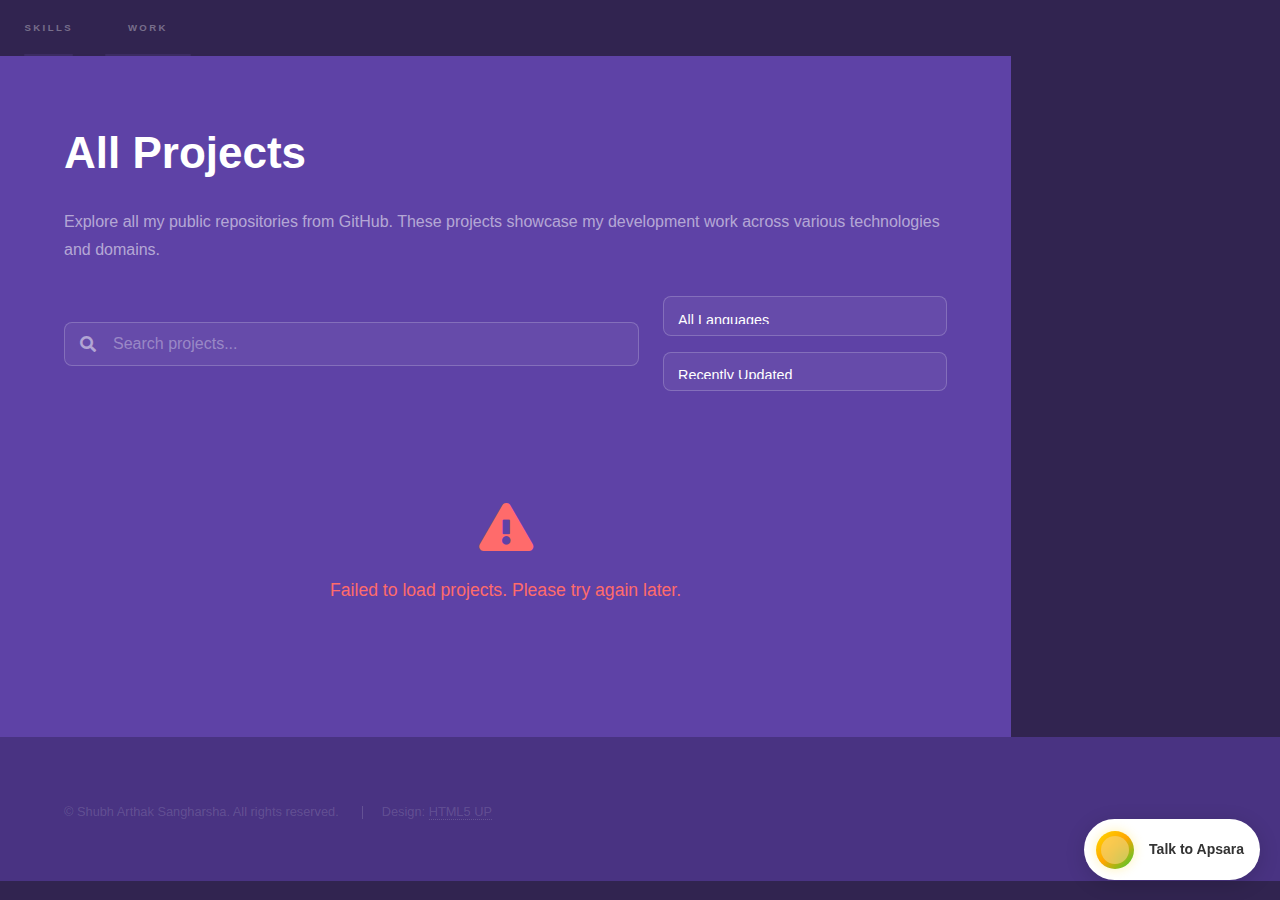
<file: projects.html>
<!DOCTYPE HTML>
<html lang="en">
<head>
    <!-- Google Analytics -->
    <script async src="https://www.googletagmanager.com/gtag/js?id=G-HXPKCGT64H"></script>
    <script>
        window.dataLayer = window.dataLayer || [];
        function gtag(){dataLayer.push(arguments);}
        gtag('js', new Date());
        gtag('config', 'G-HXPKCGT64H');
    </script>

    <!-- Favicon -->
    <link rel="icon" type="image/x-icon" href="my-favicon.jpeg">
    <link rel="shortcut icon" type="image/jpeg" href="my-favicon.jpeg">
    
    <!-- Primary Meta Tags -->
    <title>All Projects - Shubharthak Sangharasha | GitHub Portfolio</title>
    <meta charset="utf-8" />
    <meta name="viewport" content="width=device-width, initial-scale=1, user-scalable=no" />
    <meta name="title" content="All Projects - Shubharthak Sangharasha | GitHub Portfolio">
    <meta name="description" content="Explore all projects by Shubharthak Sangharasha. Browse through Machine Learning, Computer Vision, IoT, and Web Development projects. View my complete GitHub portfolio including AI voice assistants, face detection systems, and more.">
    <meta name="keywords" content="Shubharthak Sangharasha Projects, GitHub Portfolio, Machine Learning Projects, Computer Vision Projects, AI Projects, Python Projects, Web Development Portfolio, Open Source Projects">
    <meta name="author" content="Shubharthak Sangharsha">
    <meta name="robots" content="index, follow">
    
    <!-- Canonical URL -->
    <link rel="canonical" href="https://devshubh.me/projects.html">
    
    <!-- Open Graph / Facebook -->
    <meta property="og:type" content="website">
    <meta property="og:url" content="https://devshubh.me/projects.html">
    <meta property="og:title" content="All Projects - Shubharthak Sangharasha | GitHub Portfolio">
    <meta property="og:description" content="Explore all projects by Shubharthak Sangharasha including Machine Learning, Computer Vision, IoT, and Web Development projects.">
    <meta property="og:image" content="https://devshubh.me/images/og-image.jpg">
    <meta property="og:site_name" content="Shubharthak Sangharasha Portfolio">

    <!-- Twitter Card -->
    <meta name="twitter:card" content="summary_large_image">
    <meta name="twitter:url" content="https://devshubh.me/projects.html">
    <meta name="twitter:title" content="All Projects - Shubharthak Sangharasha | GitHub Portfolio">
    <meta name="twitter:description" content="Explore all projects by Shubharthak Sangharasha including Machine Learning, Computer Vision, IoT, and Web Development projects.">
    <meta name="twitter:image" content="https://devshubh.me/images/og-image.jpg">

    <!-- Stylesheets -->
    <link rel="stylesheet" href="assets/css/main.css" />
    <link rel="stylesheet" href="assets/css/style.css" />
    <link rel="stylesheet" href="assets/css/projects-page.css" />
    <noscript><link rel="stylesheet" href="assets/css/noscript.css" /></noscript>
</head>
<body class="is-preload">

    <!-- Sidebar -->
    <section id="sidebar">
        <div class="inner">
            <nav>
                <ul>
                    <li><a href="index.html#intro">Welcome</a></li>
                    <li><a href="index.html#projects">Projects</a></li>
                    <li><a href="index.html#freelance">Freelance Work</a></li>
                    <li><a href="index.html#skills">Skills</a></li>
                    <li><a href="index.html#work">Work Experience</a></li>
                    <li><a href="index.html#education">Education</a></li>
                    <li><a href="index.html#contact">Get in touch</a></li>
                    <li><a href="projects.html" class="active">All Projects</a></li>
                </ul>
            </nav>
        </div>
    </section>

    <!-- Wrapper -->
    <div id="wrapper">

        <!-- Main -->
        <section id="all-projects" class="wrapper style1 fade-up">
            <div class="inner">
                <h1>All Projects</h1>
                <p>Explore all my public repositories from GitHub. These projects showcase my development work across various technologies and domains.</p>

                <!-- Search and Filter Controls -->
                <div class="projects-controls">
                    <div class="search-box">
                        <input type="text" id="search-input" placeholder="Search projects..." />
                        <i class="fas fa-search"></i>
                    </div>
                    <div class="filter-controls">
                        <select id="language-filter">
                            <option value="all">All Languages</option>
                        </select>
                        <select id="sort-filter">
                            <option value="updated">Recently Updated</option>
                            <option value="stars">Most Stars</option>
                            <option value="name">Name (A-Z)</option>
                        </select>
                    </div>
                </div>

                <!-- Loading State -->
                <div id="loading" class="loading-container">
                    <div class="loader"></div>
                    <p>Loading projects and READMEs from GitHub...</p>
                </div>

                <!-- Error State -->
                <div id="error" class="error-container" style="display: none;">
                    <i class="fas fa-exclamation-triangle"></i>
                    <p>Failed to load projects. Please try again later.</p>
                </div>

                <!-- Projects Grid -->
                <div id="projects-grid" class="projects-grid" style="display: none;">
                    <!-- Projects will be dynamically inserted here -->
                </div>

                <!-- Pagination -->
                <div id="pagination" class="pagination-container" style="display: none;">
                    <button id="prev-btn" class="pagination-btn" disabled>
                        <i class="fas fa-chevron-left"></i> Previous
                    </button>
                    <div id="page-numbers" class="page-numbers">
                        <!-- Page numbers will be inserted here -->
                    </div>
                    <button id="next-btn" class="pagination-btn">
                        Next <i class="fas fa-chevron-right"></i>
                    </button>
                </div>
            </div>
        </section>

    </div>

    <!-- Footer -->
    <footer id="footer" class="wrapper style1-alt">
        <div class="inner">
            <ul class="menu">
                <li>&copy; Shubh Arthak Sangharsha. All rights reserved.</li>
                <li>Design: <a href="http://html5up.net">HTML5 UP</a></li>
            </ul>
        </div>
    </footer>

    <!-- Scripts -->
    <script src="assets/js/jquery.min.js"></script>
    <script src="assets/js/jquery.scrollex.min.js"></script>
    <script src="assets/js/jquery.scrolly.min.js"></script>
    <script src="assets/js/browser.min.js"></script>
    <script src="assets/js/breakpoints.min.js"></script>
    <script src="assets/js/util.js"></script>
    <script src="assets/js/main.js"></script>
    <script src="assets/js/projects-page.js"></script>

    <!-- Apsara Voice Assistant Widget -->
    <link rel="stylesheet" href="assets/apsara/widget.css" />
    <div class="apsara-widget" id="apsaraWidget">
        <!-- Compact Widget Panel - Always visible, changes state -->
        <div class="widget-panel active" id="widgetPanel">
            <!-- Visualizer (small, on left) -->
            <div class="visualizer-container">
                <canvas id="miniVisualizer" width="45" height="45"></canvas>
                <div class="visualizer-orb" id="miniOrb">
                    <div class="orb-inner"></div>
                </div>
            </div>

            <!-- Text and Buttons -->
            <div class="widget-content">
                <div class="widget-text" id="widgetText">Talk to Apsara</div>
                
                <!-- Mute/Unmute Button -->
                <button class="mute-button" id="muteButton" style="display: none;" title="Mute microphone">
                    <svg class="mic-on" xmlns="http://www.w3.org/2000/svg" viewBox="0 0 24 24" fill="none" stroke="currentColor" stroke-width="2">
                        <path d="M12 1a3 3 0 0 0-3 3v8a3 3 0 0 0 6 0V4a3 3 0 0 0-3-3z"></path>
                        <path d="M19 10v2a7 7 0 0 1-14 0v-2"></path>
                        <line x1="12" y1="19" x2="12" y2="23"></line>
                        <line x1="8" y1="23" x2="16" y2="23"></line>
                    </svg>
                    <svg class="mic-off" xmlns="http://www.w3.org/2000/svg" viewBox="0 0 24 24" fill="none" stroke="currentColor" stroke-width="2" style="display: none;">
                        <line x1="1" y1="1" x2="23" y2="23"></line>
                        <path d="M9 9v3a3 3 0 0 0 5.12 2.12M15 9.34V4a3 3 0 0 0-5.94-.6"></path>
                        <path d="M17 16.95A7 7 0 0 1 5 12v-2m14 0v2a7 7 0 0 1-.11 1.23"></path>
                        <line x1="12" y1="19" x2="12" y2="23"></line>
                        <line x1="8" y1="23" x2="16" y2="23"></line>
                    </svg>
                </button>
                
                <!-- End Button -->
                <button class="end-button" id="endButton" style="display: none;">
                    <svg xmlns="http://www.w3.org/2000/svg" viewBox="0 0 24 24" fill="none" stroke="currentColor" stroke-width="2">
                        <line x1="18" y1="6" x2="6" y2="18"></line>
                        <line x1="6" y1="6" x2="18" y2="18"></line>
                    </svg>
                    <span>End</span>
                </button>
            </div>
        </div>
    </div>
    <script src="assets/apsara/widget.js"></script>

</body>
</html>
</file>
<file: assets/css/style.css>
/*para*/
p {
    overflow-wrap: break-word;
    
}

/*video responsiveness*/
iframe {
    max-width: 100%;
    width: 100%;
    ;
    height: auto;
}

@media(min-width:1024px) {
    #sidebar {
        width: 15%;
    }

    #wrapper {
        width: 79%;
        margin-left: 25%;
    }
}


/* education */
.education-entry {
    margin-bottom: 30px;
}

.education-entry h3 {
    margin-bottom: 5px;
}

.date, .cgpa, .percentage {
    font-size: 1.2em;
    margin: 5px 0;
}

.fa-graduation-cap, .fa-calendar-alt {
    margin-left: 5px;
}

/* work */
.work-entry {
    margin-bottom: 30px;
}

.work-entry h3 {
    margin-bottom: 5px;
}

.date {
    font-size: 1.2em;
    margin-bottom: 10px;
}

.fa-calendar-alt {
    margin-left: 5px;
}

elevenlabs-convai {
    position: fixed;
    bottom: 20px;
    right: 20px;
    z-index: 1000;
    display: block;
}

.skill-progress {
    margin: 10px 0;
}

.progress-bar {
    height: 10px;
    background: rgba(255, 255, 255, 0.1);
    border-radius: 5px;
    overflow: hidden;
}

.progress-fill {
    height: 100%;
    background-image: linear-gradient(to right, #5e42a6, #b74e91);
    transition: width 0.5s ease-out;
}

.scroll-top-btn {
    position: fixed;
    bottom: 30px;
    right: 30px;
    background: #5e42a6;
    color: white;
    width: 45px;
    height: 45px;
    border-radius: 50%;
    border: none;
    cursor: pointer;
    display: none;
    z-index: 9999;
    transition: all 0.3s ease;
    font-size: 1.2em;
}

.scroll-top-btn:hover {
    background: #b74e91;
    transform: translateY(-3px);
}

.fade-in {
    opacity: 0;
    transform: translateY(20px);
    transition: opacity 0.6s ease-out, transform 0.6s ease-out;
}

.fade-in.visible {
    opacity: 1;
    transform: translateY(0);
}

.skill-group {
    transition: transform 0.3s ease;
}

.skill-group:hover {
    transform: translateY(-5px);
}
</file>
<file: assets/css/noscript.css>
/*
	Hyperspace by HTML5 UP
	html5up.net | @ajlkn
	Free for personal and commercial use under the CCA 3.0 license (html5up.net/license)
*/

/* Spotlights */

	.spotlights > section > .image:before {
		opacity: 0 !important;
	}

	.spotlights > section > .content > .inner {
		-moz-transform: none !important;
		-webkit-transform: none !important;
		-ms-transform: none !important;
		transform: none !important;
		opacity: 1 !important;
	}

/* Wrapper */

	.wrapper > .inner {
		opacity: 1 !important;
		-moz-transform: none !important;
		-webkit-transform: none !important;
		-ms-transform: none !important;
		transform: none !important;
	}

/* Sidebar */

	#sidebar > .inner {
		opacity: 1 !important;
	}

	#sidebar nav > ul > li {
		-moz-transform: none !important;
		-webkit-transform: none !important;
		-ms-transform: none !important;
		transform: none !important;
		opacity: 1 !important;
	}
</file>
<file: assets/css/projects-page.css>
/* Projects Page Styling */

/* Controls Section */
.projects-controls {
    display: flex;
    justify-content: space-between;
    align-items: center;
    gap: 1.5em;
    margin-bottom: 3em;
    flex-wrap: wrap;
}

.search-box {
    position: relative;
    flex: 1;
    min-width: 250px;
}

.search-box input {
    width: 100%;
    padding: 0.75em 1em 0.75em 3em;
    border: 1px solid rgba(255, 255, 255, 0.2);
    background: rgba(255, 255, 255, 0.05);
    border-radius: 8px;
    color: #ffffff;
    font-size: 1em;
    transition: all 0.3s ease;
}

.search-box input:focus {
    outline: none;
    border-color: #5052b5;
    background: rgba(255, 255, 255, 0.08);
}

.search-box i {
    position: absolute;
    left: 1em;
    top: 50%;
    transform: translateY(-50%);
    color: rgba(255, 255, 255, 0.5);
}

.filter-controls {
    display: flex;
    gap: 1em;
    flex-wrap: wrap;
}

.filter-controls select {
    padding: 0.75em 1em;
    border: 1px solid rgba(255, 255, 255, 0.2);
    background: rgba(255, 255, 255, 0.05);
    border-radius: 8px;
    color: #ffffff;
    font-size: 0.9em;
    cursor: pointer;
    transition: all 0.3s ease;
}

.filter-controls select:focus {
    outline: none;
    border-color: #5052b5;
    background: rgba(255, 255, 255, 0.08);
}

.filter-controls select option {
    background: #1f1f2e;
    color: #ffffff;
}

/* Loading State */
.loading-container {
    text-align: center;
    padding: 4em 0;
}

.loader {
    border: 4px solid rgba(255, 255, 255, 0.1);
    border-top: 4px solid #5052b5;
    border-radius: 50%;
    width: 50px;
    height: 50px;
    animation: spin 1s linear infinite;
    margin: 0 auto 1em;
}

@keyframes spin {
    0% { transform: rotate(0deg); }
    100% { transform: rotate(360deg); }
}

.loading-container p {
    color: rgba(255, 255, 255, 0.7);
    font-size: 1.1em;
}

/* Error State */
.error-container {
    text-align: center;
    padding: 4em 0;
    color: #ff6b6b;
}

.error-container i {
    font-size: 3em;
    margin-bottom: 0.5em;
}

.error-container p {
    font-size: 1.1em;
}

/* Projects Grid */
.projects-grid {
    display: flex;
    flex-wrap: wrap;
    gap: 2em;
    margin-bottom: 3em;
    align-items: flex-start;
}

/* Project Card */
.project-card {
    background: rgba(255, 255, 255, 0.05);
    border: 1px solid rgba(255, 255, 255, 0.1);
    border-radius: 12px;
    padding: 1.5em;
    transition: all 0.3s ease;
    display: flex;
    flex-direction: column;
    flex: 1 1 calc(33.333% - 1.5em);
    min-width: 300px;
    max-width: 450px;
}

/* Special styling for Apsara cards */
.project-card.apsara-card {
    border: 2px solid #5052b5;
    background: rgba(80, 82, 181, 0.1);
    box-shadow: 0 0 20px rgba(80, 82, 181, 0.3);
    animation: apsaraGlow 2s ease-in-out infinite;
    position: relative;
    padding-bottom: 3em;
}

@keyframes apsaraGlow {
    0%, 100% {
        box-shadow: 0 0 20px rgba(80, 82, 181, 0.3);
    }
    50% {
        box-shadow: 0 0 30px rgba(80, 82, 181, 0.5);
    }
}

/* Apsara Navigation Dots */
.apsara-navigation {
    position: absolute;
    bottom: 0.8em;
    left: 50%;
    transform: translateX(-50%);
    display: flex;
    gap: 0.3em;
    align-items: center;
    z-index: 10;
}

.apsara-nav-btn {
    background: transparent;
    border: none;
    color: rgba(255, 255, 255, 0.6);
    width: 20px;
    height: 20px;
    cursor: pointer;
    transition: all 0.3s ease;
    display: flex;
    align-items: center;
    justify-content: center;
    font-size: 0.9em;
    padding: 0;
}

.apsara-nav-btn:hover {
    color: #5052b5;
    transform: scale(1.15);
}

.apsara-nav-btn:disabled {
    opacity: 0.2;
    cursor: not-allowed;
}

.apsara-dots {
    display: flex;
    gap: 0.4em;
    margin: 0 0.5em;
}

.apsara-dot {
    width: 10px;
    height: 10px;
    border-radius: 50%;
    background: rgba(255, 255, 255, 0.3);
    cursor: pointer;
    transition: all 0.3s ease;
    border: 1px solid rgba(255, 255, 255, 0.3);
}

.apsara-dot:hover {
    background: rgba(255, 255, 255, 0.5);
    transform: scale(1.2);
}

.apsara-dot.active {
    background: #5052b5;
    border-color: #5052b5;
    transform: scale(1.3);
    box-shadow: 0 0 8px rgba(80, 82, 181, 0.6);
}

.project-card:hover {
    transform: translateY(-5px);
    background: rgba(255, 255, 255, 0.08);
    border-color: #5052b5;
    box-shadow: 0 8px 24px rgba(80, 82, 181, 0.3);
}

.project-card-header {
    display: flex;
    align-items: flex-start;
    gap: 1em;
    margin-bottom: 1em;
}

.project-icon {
    font-size: 2em;
    color: #5052b5;
    flex-shrink: 0;
}

.project-title {
    flex: 1;
}

.project-title h3 {
    margin: 0 0 0.3em 0;
    font-size: 1.2em;
    color: #ffffff;
    white-space: normal;
    word-break: break-word;
    line-height: 1.3;
}

.project-title h3 a {
    color: #ffffff;
    text-decoration: none;
    transition: color 0.3s ease;
}

.project-title h3 a:hover {
    color: #5052b5;
}

.project-language {
    display: inline-flex;
    align-items: center;
    gap: 0.5em;
    padding: 0.3em 0.8em;
    background: rgba(80, 82, 181, 0.2);
    border-radius: 20px;
    font-size: 0.8em;
    color: #5052b5;
    font-weight: 600;
}

.language-dot {
    width: 8px;
    height: 8px;
    border-radius: 50%;
    background: #5052b5;
}

.project-description {
    color: rgba(255, 255, 255, 0.7);
    margin: 1em 0;
    line-height: 1.6;
    flex-grow: 1;
    font-size: 0.95em;
    max-width: 500px;
}

.project-stats {
    display: flex;
    gap: 1.5em;
    margin: 1em 0;
    padding-top: 1em;
    border-top: 1px solid rgba(255, 255, 255, 0.1);
    font-size: 0.9em;
}

.stat {
    display: flex;
    align-items: center;
    gap: 0.4em;
    color: rgba(255, 255, 255, 0.6);
}

.stat i {
    color: #5052b5;
}

.project-footer {
    display: flex;
    justify-content: space-between;
    align-items: center;
    margin-top: 1em;
    font-size: 0.85em;
}

.project-updated {
    color: rgba(255, 255, 255, 0.5);
}

.project-links {
    display: flex;
    gap: 0.8em;
}

.project-link {
    color: #ffffff;
    text-decoration: none;
    padding: 0.5em 1em;
    border: 2px solid #5052b5;
    background: rgba(80, 82, 181, 0.3);
    border-radius: 6px;
    transition: all 0.3s ease;
    font-size: 0.9em;
    font-weight: 500;
}

.project-link:hover {
    background: #5052b5;
    color: #ffffff;
    border-color: #6b6dd6;
    transform: translateY(-2px);
    box-shadow: 0 4px 12px rgba(80, 82, 181, 0.4);
}

/* Pagination */
.pagination-container {
    display: flex;
    justify-content: center;
    align-items: center;
    gap: 1em;
    margin-top: 3em;
    flex-wrap: wrap;
}

.pagination-btn {
    padding: 0.75em 1.5em;
    background: rgba(255, 255, 255, 0.05);
    border: 1px solid rgba(255, 255, 255, 0.2);
    color: #ffffff;
    border-radius: 8px;
    cursor: pointer;
    transition: all 0.3s ease;
    font-size: 0.95em;
}

.pagination-btn:hover:not(:disabled) {
    background: #5052b5;
    border-color: #5052b5;
}

.pagination-btn:disabled {
    opacity: 0.3;
    cursor: not-allowed;
}

.page-numbers {
    display: flex;
    gap: 0.5em;
    flex-wrap: wrap;
}

.page-number {
    padding: 0.75em 1em;
    background: rgba(255, 255, 255, 0.05);
    border: 1px solid rgba(255, 255, 255, 0.2);
    color: #ffffff;
    border-radius: 8px;
    cursor: pointer;
    transition: all 0.3s ease;
    min-width: 45px;
    text-align: center;
}

.page-number:hover {
    background: rgba(80, 82, 181, 0.3);
    border-color: #5052b5;
}

.page-number.active {
    background: #5052b5;
    border-color: #5052b5;
    font-weight: 600;
}

/* Empty State */
.empty-state {
    text-align: center;
    padding: 4em 0;
    color: rgba(255, 255, 255, 0.6);
}

.empty-state i {
    font-size: 4em;
    margin-bottom: 0.5em;
    opacity: 0.3;
}

.empty-state p {
    font-size: 1.2em;
}

/* Responsive Design */
@media screen and (max-width: 1280px) {
    .project-card {
        flex: 1 1 calc(50% - 1em);
    }
}

@media screen and (max-width: 980px) {
    .projects-controls {
        flex-direction: column;
        align-items: stretch;
    }

    .search-box {
        width: 100%;
    }

    .filter-controls {
        width: 100%;
        justify-content: space-between;
    }

    .filter-controls select {
        flex: 1;
    }

    .projects-grid {
        gap: 1.5em;
    }

    .project-card {
        flex: 1 1 calc(50% - 1em);
        min-width: 250px;
    }
}

@media screen and (max-width: 736px) {
    .projects-grid {
        flex-direction: column;
    }

    .project-card {
        flex: 1 1 100%;
        width: 100%;
        max-width: 100%;
    }

    .project-title h3 {
        white-space: normal;
    }

    .project-stats {
        flex-wrap: wrap;
    }

    .pagination-container {
        gap: 0.5em;
    }

    .pagination-btn {
        padding: 0.6em 1em;
        font-size: 0.85em;
    }

    .page-number {
        padding: 0.6em 0.8em;
        min-width: 40px;
        font-size: 0.9em;
    }
}

/* Language Colors */
.lang-javascript { background: #f1e05a; }
.lang-python { background: #3572a5; }
.lang-java { background: #b07219; }
.lang-html { background: #e34c26; }
.lang-css { background: #563d7c; }
.lang-typescript { background: #2b7489; }
.lang-php { background: #4f5d95; }
.lang-c { background: #555555; }
.lang-cpp { background: #f34b7d; }
.lang-ruby { background: #701516; }
.lang-go { background: #00add8; }
.lang-rust { background: #dea584; }
.lang-swift { background: #ffac45; }
.lang-kotlin { background: #f18e33; }
.lang-dart { background: #00b4ab; }
</file>
<file: assets/apsara/widget.css>
/* Apsara Widget - Compact Inline Style */

.apsara-widget {
    position: fixed;
    bottom: 20px;
    right: 20px;
    z-index: 10000;
    font-family: -apple-system, BlinkMacSystemFont, 'Segoe UI', Roboto, 'Helvetica Neue', Arial, sans-serif;
}

/* Widget Panel - Horizontal Layout */
.widget-panel {
    background: white;
    border-radius: 50px;
    box-shadow: 0 4px 20px rgba(0, 0, 0, 0.15);
    padding: 8px 16px 8px 8px;
    display: flex;
    align-items: center;
    gap: 12px;
    cursor: pointer;
    transition: all 0.3s ease;
    animation: slideUp 0.3s ease;
}

@keyframes slideUp {
    from {
        opacity: 0;
        transform: translateY(10px);
    }
    to {
        opacity: 1;
        transform: translateY(0);
    }
}

.widget-panel:hover {
    transform: translateY(-2px);
    box-shadow: 0 6px 30px rgba(0, 0, 0, 0.2);
}

/* Visualizer Container - Small, on left */
.visualizer-container {
    position: relative;
    width: 45px;
    height: 45px;
    flex-shrink: 0;
}

#miniVisualizer {
    position: absolute;
    top: 0;
    left: 0;
    width: 45px;
    height: 45px;
}

.visualizer-orb {
    position: absolute;
    top: 50%;
    left: 50%;
    transform: translate(-50%, -50%);
    width: 38px;
    height: 38px;
    border-radius: 50%;
    background: linear-gradient(135deg, #FFD700 0%, #FFA500 50%, #32CD32 100%);
    display: flex;
    align-items: center;
    justify-content: center;
    box-shadow: 0 0 12px rgba(255, 215, 0, 0.3);
    transition: all 0.3s ease;
    z-index: 2;
}

.visualizer-orb.listening {
    animation: pulse 2s infinite;
    box-shadow: 0 0 20px rgba(50, 205, 50, 0.5);
}

.visualizer-orb.speaking {
    animation: pulse-fast 0.8s infinite;
    box-shadow: 0 0 20px rgba(255, 215, 0, 0.7);
}

@keyframes pulse {
    0%, 100% { transform: translate(-50%, -50%) scale(1); }
    50% { transform: translate(-50%, -50%) scale(1.05); }
}

@keyframes pulse-fast {
    0%, 100% { transform: translate(-50%, -50%) scale(1); }
    50% { transform: translate(-50%, -50%) scale(1.08); }
}

.orb-inner {
    width: 28px;
    height: 28px;
    border-radius: 50%;
    background: rgba(255, 255, 255, 0.3);
    backdrop-filter: blur(10px);
}

/* Widget Content - Text and Button */
.widget-content {
    display: flex;
    align-items: center;
    gap: 10px;
    flex: 1;
}

.widget-text {
    font-size: 14px;
    font-weight: 600;
    color: #333;
    white-space: nowrap;
    flex: 1;
}

/* Mute Button - Icon Only */
.mute-button {
    background: transparent;
    border: none;
    padding: 6px;
    cursor: pointer;
    display: flex;
    align-items: center;
    justify-content: center;
    transition: all 0.3s ease;
    border-radius: 50%;
}

.mute-button svg {
    width: 16px;
    height: 16px;
    stroke: #666;
    transition: all 0.3s ease;
}

.mute-button:hover {
    background: rgba(0, 0, 0, 0.05);
}

.mute-button:hover svg {
    stroke: #333;
}

.mute-button.muted svg {
    stroke: #ff4b4b;
}

.mute-button.muted:hover {
    background: rgba(255, 75, 75, 0.1);
}

/* End Button - Inline */
.end-button {
    background: white;
    color: #ff4b4b;
    border: 2px solid #ff4b4b;
    padding: 6px 14px;
    border-radius: 50px;
    font-size: 12px;
    font-weight: 600;
    cursor: pointer;
    display: flex;
    align-items: center;
    gap: 5px;
    transition: all 0.3s ease;
    white-space: nowrap;
}

.end-button svg {
    width: 12px;
    height: 12px;
    stroke: #ff4b4b;
}

.end-button:hover {
    background: #ff4b4b;
    color: white;
    transform: scale(1.05);
}

.end-button:hover svg {
    stroke: white;
}

/* Mobile Responsive */
@media screen and (max-width: 480px) {
    .apsara-widget {
        right: 15px;
        bottom: 15px;
    }

    .widget-panel {
        padding: 10px 16px 10px 10px;
        gap: 12px;
    }

    .visualizer-container {
        width: 50px;
        height: 50px;
    }

    #miniVisualizer {
        width: 50px;
        height: 50px;
    }

    .visualizer-orb {
        width: 42px;
        height: 42px;
    }

    .orb-inner {
        width: 32px;
        height: 32px;
    }

    .widget-text {
        font-size: 14px;
    }

    .end-button {
        padding: 6px 16px;
        font-size: 13px;
    }
}
</file>
<file: assets/css/main.css>
@import url(fontawesome-all.min.css);

/*
	Hyperspace by HTML5 UP
	html5up.net | @ajlkn
	Free for personal and commercial use under the CCA 3.0 license (html5up.net/license)
*/

html, body, div, span, applet, object,
iframe, h1, h2, h3, h4, h5, h6, p, blockquote,
pre, a, abbr, acronym, address, big, cite,
code, del, dfn, em, img, ins, kbd, q, s, samp,
small, strike, strong, sub, sup, tt, var, b,
u, i, center, dl, dt, dd, ol, ul, li, fieldset,
form, label, legend, table, caption, tbody,
tfoot, thead, tr, th, td, article, aside,
canvas, details, embed, figure, figcaption,
footer, header, hgroup, menu, nav, output, ruby,
section, summary, time, mark, audio, video {
	margin: 0;
	padding: 0;
	border: 0;
	font-size: 100%;
	font: inherit;
	vertical-align: baseline;}

article, aside, details, figcaption, figure,
footer, header, hgroup, menu, nav, section {
	display: block;}

body {
	line-height: 1;
}

ol, ul {
	list-style: none;
}

blockquote, q {
	quotes: none;
}

	blockquote:before, blockquote:after, q:before, q:after {
		content: '';
		content: none;
	}

table {
	border-collapse: collapse;
	border-spacing: 0;
}

body {
	-webkit-text-size-adjust: none;
}

mark {
	background-color: transparent;
	color: inherit;
}

input::-moz-focus-inner {
	border: 0;
	padding: 0;
}

input, select, textarea {
	-moz-appearance: none;
	-webkit-appearance: none;
	-ms-appearance: none;
	appearance: none;
}

/* Basic */

	@-ms-viewport {
		width: device-width;
	}

	body {
		-ms-overflow-style: scrollbar;
	}

	@media screen and (max-width: 480px) {

		html, body {
			min-width: 320px;
		}

	}

	html {
		box-sizing: border-box;
	}

	*, *:before, *:after {
		box-sizing: inherit;
	}

	body {
		background: #312450;
	}

		body.is-preload *, body.is-preload *:before, body.is-preload *:after {
			-moz-animation: none !important;
			-webkit-animation: none !important;
			-ms-animation: none !important;
			animation: none !important;
			-moz-transition: none !important;
			-webkit-transition: none !important;
			-ms-transition: none !important;
			transition: none !important;
		}

/* Type */

	body, input, select, textarea {
		color: rgba(255, 255, 255, 0.55);
		font-family: Arial, Helvetica, sans-serif;
		font-size: 16.5pt;
		font-weight: normal;
		line-height: 1.75;
	}

		@media screen and (max-width: 1680px) {

			body, input, select, textarea {
				font-size: 13pt;
			}

		}

		@media screen and (max-width: 1280px) {

			body, input, select, textarea {
				font-size: 12pt;
			}

		}

		@media screen and (max-width: 360px) {

			body, input, select, textarea {
				font-size: 11pt;
			}

		}

	a {
		-moz-transition: color 0.2s ease, border-bottom-color 0.2s ease;
		-webkit-transition: color 0.2s ease, border-bottom-color 0.2s ease;
		-ms-transition: color 0.2s ease, border-bottom-color 0.2s ease;
		transition: color 0.2s ease, border-bottom-color 0.2s ease;
		border-bottom: dotted 1px rgba(255, 255, 255, 0.35);
		color: inherit;
		text-decoration: none;
	}

		a:hover {
			border-bottom-color: transparent;
			color: #ffffff;
		}

	strong, b {
		color: #ffffff;
		font-weight: bold;
	}

	em, i {
		font-style: italic;
	}

	p {
		margin: 0 0 2em 0;
	}

	h1, h2, h3, h4, h5, h6 {
		color: #ffffff;
		font-weight: bold;
		line-height: 1.5;
		margin: 0 0 0.5em 0;
	}

		h1 a, h2 a, h3 a, h4 a, h5 a, h6 a {
			color: inherit;
			text-decoration: none;
		}

	h1 {
		font-size: 2.75em;
	}

		h1.major {
			margin: 0 0 1.3em 0;
			position: relative;
			padding-bottom: 0.35em;
		}

			h1.major:after {
				background-image: -moz-linear-gradient(to right, #5e42a6, #b74e91);
				background-image: -webkit-linear-gradient(to right, #5e42a6, #b74e91);
				background-image: -ms-linear-gradient(to right, #5e42a6, #b74e91);
				background-image: linear-gradient(to right, #5e42a6, #b74e91);
				-moz-transition: max-width 0.2s ease;
				-webkit-transition: max-width 0.2s ease;
				-ms-transition: max-width 0.2s ease;
				transition: max-width 0.2s ease;
				border-radius: 0.2em;
				bottom: 0;
				content: '';
				height: 0.05em;
				position: absolute;
				right: 0;
				width: 100%;
			}

	h2 {
		font-size: 1.75em;
	}

	h3 {
		font-size: 1.1em;
	}

	h4 {
		font-size: 1em;
	}

	h5 {
		font-size: 0.8em;
	}

	h6 {
		font-size: 0.6em;
	}

	@media screen and (max-width: 736px) {

		h1 {
			font-size: 2em;
		}

		h2 {
			font-size: 1.25em;
		}

		h3 {
			font-size: 1em;
		}

		h4 {
			font-size: 0.8em;
		}

		h5 {
			font-size: 0.6em;
		}

		h6 {
			font-size: 0.6em;
		}

	}

	sub {
		font-size: 0.8em;
		position: relative;
		top: 0.5em;
	}

	sup {
		font-size: 0.8em;
		position: relative;
		top: -0.5em;
	}

	blockquote {
		border-left: solid 4px rgba(255, 255, 255, 0.15);
		font-style: italic;
		margin: 0 0 2em 0;
		padding: 0.5em 0 0.5em 2em;
	}

	code {
		background: rgba(255, 255, 255, 0.05);
		border-radius: 0.25em;
		border: solid 1px rgba(255, 255, 255, 0.15);
		font-family: "Courier New", monospace;
		font-size: 0.9em;
		margin: 0 0.25em;
		padding: 0.25em 0.65em;
	}

	pre {
		-webkit-overflow-scrolling: touch;
		font-family: "Courier New", monospace;
		font-size: 0.9em;
		margin: 0 0 2em 0;
	}

		pre code {
			display: block;
			line-height: 1.75em;
			padding: 1em 1.5em;
			overflow-x: auto;
		}

	hr {
		border: 0;
		border-bottom: solid 1px rgba(255, 255, 255, 0.15);
		margin: 2em 0;
	}

		hr.major {
			margin: 3em 0;
		}

	.align-left {
		text-align: left;
	}

	.align-center {
		text-align: center;
	}

	.align-right {
		text-align: right;
	}

/* Row */

	.row {
		display: flex;
		flex-wrap: wrap;
		box-sizing: border-box;
		align-items: stretch;
	}

		.row > * {
			box-sizing: border-box;
		}

		.row.gtr-uniform > * > :last-child {
			margin-bottom: 0;
		}

		.row.aln-left {
			justify-content: flex-start;
		}

		.row.aln-center {
			justify-content: center;
		}

		.row.aln-right {
			justify-content: flex-end;
		}

		.row.aln-top {
			align-items: flex-start;
		}

		.row.aln-middle {
			align-items: center;
		}

		.row.aln-bottom {
			align-items: flex-end;
		}

		.row > .imp {
			order: -1;
		}

		.row > .col-1 {
			width: 8.33333%;
		}

		.row > .off-1 {
			margin-left: 8.33333%;
		}

		.row > .col-2 {
			width: 16.66667%;
		}

		.row > .off-2 {
			margin-left: 16.66667%;
		}

		.row > .col-3 {
			width: 25%;
		}

		.row > .off-3 {
			margin-left: 25%;
		}

		.row > .col-4 {
			width: 33.33333%;
		}

		.row > .off-4 {
			margin-left: 33.33333%;
		}

		.row > .col-5 {
			width: 41.66667%;
		}

		.row > .off-5 {
			margin-left: 41.66667%;
		}

		.row > .col-6 {
			width: 50%;
		}

		.row > .off-6 {
			margin-left: 50%;
		}

		.row > .col-7 {
			width: 58.33333%;
		}

		.row > .off-7 {
			margin-left: 58.33333%;
		}

		.row > .col-8 {
			width: 66.66667%;
		}

		.row > .off-8 {
			margin-left: 66.66667%;
		}

		.row > .col-9 {
			width: 75%;
		}

		.row > .off-9 {
			margin-left: 75%;
		}

		.row > .col-10 {
			width: 83.33333%;
		}

		.row > .off-10 {
			margin-left: 83.33333%;
		}

		.row > .col-11 {
			width: 91.66667%;
		}

		.row > .off-11 {
			margin-left: 91.66667%;
		}

		.row > .col-12 {
			width: 100%;
		}

		.row > .off-12 {
			margin-left: 100%;
		}

		.row.gtr-0 {
			margin-top: 0;
			margin-left: 0em;
		}

			.row.gtr-0 > * {
				padding: 0 0 0 0em;
			}

			.row.gtr-0.gtr-uniform {
				margin-top: 0em;
			}

				.row.gtr-0.gtr-uniform > * {
					padding-top: 0em;
				}

		.row.gtr-25 {
			margin-top: 0;
			margin-left: -0.375em;
		}

			.row.gtr-25 > * {
				padding: 0 0 0 0.375em;
			}

			.row.gtr-25.gtr-uniform {
				margin-top: -0.375em;
			}

				.row.gtr-25.gtr-uniform > * {
					padding-top: 0.375em;
				}

		.row.gtr-50 {
			margin-top: 0;
			margin-left: -0.75em;
		}

			.row.gtr-50 > * {
				padding: 0 0 0 0.75em;
			}

			.row.gtr-50.gtr-uniform {
				margin-top: -0.75em;
			}

				.row.gtr-50.gtr-uniform > * {
					padding-top: 0.75em;
				}

		.row {
			margin-top: 0;
			margin-left: -1.5em;
		}

			.row > * {
				padding: 0 0 0 1.5em;
			}

			.row.gtr-uniform {
				margin-top: -1.5em;
			}

				.row.gtr-uniform > * {
					padding-top: 1.5em;
				}

		.row.gtr-150 {
			margin-top: 0;
			margin-left: -2.25em;
		}

			.row.gtr-150 > * {
				padding: 0 0 0 2.25em;
			}

			.row.gtr-150.gtr-uniform {
				margin-top: -2.25em;
			}

				.row.gtr-150.gtr-uniform > * {
					padding-top: 2.25em;
				}

		.row.gtr-200 {
			margin-top: 0;
			margin-left: -3em;
		}

			.row.gtr-200 > * {
				padding: 0 0 0 3em;
			}

			.row.gtr-200.gtr-uniform {
				margin-top: -3em;
			}

				.row.gtr-200.gtr-uniform > * {
					padding-top: 3em;
				}

		@media screen and (max-width: 1680px) {

			.row {
				display: flex;
				flex-wrap: wrap;
				box-sizing: border-box;
				align-items: stretch;
			}

				.row > * {
					box-sizing: border-box;
				}

				.row.gtr-uniform > * > :last-child {
					margin-bottom: 0;
				}

				.row.aln-left {
					justify-content: flex-start;
				}

				.row.aln-center {
					justify-content: center;
				}

				.row.aln-right {
					justify-content: flex-end;
				}

				.row.aln-top {
					align-items: flex-start;
				}

				.row.aln-middle {
					align-items: center;
				}

				.row.aln-bottom {
					align-items: flex-end;
				}

				.row > .imp-xlarge {
					order: -1;
				}

				.row > .col-1-xlarge {
					width: 8.33333%;
				}

				.row > .off-1-xlarge {
					margin-left: 8.33333%;
				}

				.row > .col-2-xlarge {
					width: 16.66667%;
				}

				.row > .off-2-xlarge {
					margin-left: 16.66667%;
				}

				.row > .col-3-xlarge {
					width: 25%;
				}

				.row > .off-3-xlarge {
					margin-left: 25%;
				}

				.row > .col-4-xlarge {
					width: 33.33333%;
				}

				.row > .off-4-xlarge {
					margin-left: 33.33333%;
				}

				.row > .col-5-xlarge {
					width: 41.66667%;
				}

				.row > .off-5-xlarge {
					margin-left: 41.66667%;
				}

				.row > .col-6-xlarge {
					width: 50%;
				}

				.row > .off-6-xlarge {
					margin-left: 50%;
				}

				.row > .col-7-xlarge {
					width: 58.33333%;
				}

				.row > .off-7-xlarge {
					margin-left: 58.33333%;
				}

				.row > .col-8-xlarge {
					width: 66.66667%;
				}

				.row > .off-8-xlarge {
					margin-left: 66.66667%;
				}

				.row > .col-9-xlarge {
					width: 75%;
				}

				.row > .off-9-xlarge {
					margin-left: 75%;
				}

				.row > .col-10-xlarge {
					width: 83.33333%;
				}

				.row > .off-10-xlarge {
					margin-left: 83.33333%;
				}

				.row > .col-11-xlarge {
					width: 91.66667%;
				}

				.row > .off-11-xlarge {
					margin-left: 91.66667%;
				}

				.row > .col-12-xlarge {
					width: 100%;
				}

				.row > .off-12-xlarge {
					margin-left: 100%;
				}

				.row.gtr-0 {
					margin-top: 0;
					margin-left: 0em;
				}

					.row.gtr-0 > * {
						padding: 0 0 0 0em;
					}

					.row.gtr-0.gtr-uniform {
						margin-top: 0em;
					}

						.row.gtr-0.gtr-uniform > * {
							padding-top: 0em;
						}

				.row.gtr-25 {
					margin-top: 0;
					margin-left: -0.375em;
				}

					.row.gtr-25 > * {
						padding: 0 0 0 0.375em;
					}

					.row.gtr-25.gtr-uniform {
						margin-top: -0.375em;
					}

						.row.gtr-25.gtr-uniform > * {
							padding-top: 0.375em;
						}

				.row.gtr-50 {
					margin-top: 0;
					margin-left: -0.75em;
				}

					.row.gtr-50 > * {
						padding: 0 0 0 0.75em;
					}

					.row.gtr-50.gtr-uniform {
						margin-top: -0.75em;
					}

						.row.gtr-50.gtr-uniform > * {
							padding-top: 0.75em;
						}

				.row {
					margin-top: 0;
					margin-left: -1.5em;
				}

					.row > * {
						padding: 0 0 0 1.5em;
					}

					.row.gtr-uniform {
						margin-top: -1.5em;
					}

						.row.gtr-uniform > * {
							padding-top: 1.5em;
						}

				.row.gtr-150 {
					margin-top: 0;
					margin-left: -2.25em;
				}

					.row.gtr-150 > * {
						padding: 0 0 0 2.25em;
					}

					.row.gtr-150.gtr-uniform {
						margin-top: -2.25em;
					}

						.row.gtr-150.gtr-uniform > * {
							padding-top: 2.25em;
						}

				.row.gtr-200 {
					margin-top: 0;
					margin-left: -3em;
				}

					.row.gtr-200 > * {
						padding: 0 0 0 3em;
					}

					.row.gtr-200.gtr-uniform {
						margin-top: -3em;
					}

						.row.gtr-200.gtr-uniform > * {
							padding-top: 3em;
						}

		}

		@media screen and (max-width: 1280px) {

			.row {
				display: flex;
				flex-wrap: wrap;
				box-sizing: border-box;
				align-items: stretch;
			}

				.row > * {
					box-sizing: border-box;
				}

				.row.gtr-uniform > * > :last-child {
					margin-bottom: 0;
				}

				.row.aln-left {
					justify-content: flex-start;
				}

				.row.aln-center {
					justify-content: center;
				}

				.row.aln-right {
					justify-content: flex-end;
				}

				.row.aln-top {
					align-items: flex-start;
				}

				.row.aln-middle {
					align-items: center;
				}

				.row.aln-bottom {
					align-items: flex-end;
				}

				.row > .imp-large {
					order: -1;
				}

				.row > .col-1-large {
					width: 8.33333%;
				}

				.row > .off-1-large {
					margin-left: 8.33333%;
				}

				.row > .col-2-large {
					width: 16.66667%;
				}

				.row > .off-2-large {
					margin-left: 16.66667%;
				}

				.row > .col-3-large {
					width: 25%;
				}

				.row > .off-3-large {
					margin-left: 25%;
				}

				.row > .col-4-large {
					width: 33.33333%;
				}

				.row > .off-4-large {
					margin-left: 33.33333%;
				}

				.row > .col-5-large {
					width: 41.66667%;
				}

				.row > .off-5-large {
					margin-left: 41.66667%;
				}

				.row > .col-6-large {
					width: 50%;
				}

				.row > .off-6-large {
					margin-left: 50%;
				}

				.row > .col-7-large {
					width: 58.33333%;
				}

				.row > .off-7-large {
					margin-left: 58.33333%;
				}

				.row > .col-8-large {
					width: 66.66667%;
				}

				.row > .off-8-large {
					margin-left: 66.66667%;
				}

				.row > .col-9-large {
					width: 75%;
				}

				.row > .off-9-large {
					margin-left: 75%;
				}

				.row > .col-10-large {
					width: 83.33333%;
				}

				.row > .off-10-large {
					margin-left: 83.33333%;
				}

				.row > .col-11-large {
					width: 91.66667%;
				}

				.row > .off-11-large {
					margin-left: 91.66667%;
				}

				.row > .col-12-large {
					width: 100%;
				}

				.row > .off-12-large {
					margin-left: 100%;
				}

				.row.gtr-0 {
					margin-top: 0;
					margin-left: 0em;
				}

					.row.gtr-0 > * {
						padding: 0 0 0 0em;
					}

					.row.gtr-0.gtr-uniform {
						margin-top: 0em;
					}

						.row.gtr-0.gtr-uniform > * {
							padding-top: 0em;
						}

				.row.gtr-25 {
					margin-top: 0;
					margin-left: -0.375em;
				}

					.row.gtr-25 > * {
						padding: 0 0 0 0.375em;
					}

					.row.gtr-25.gtr-uniform {
						margin-top: -0.375em;
					}

						.row.gtr-25.gtr-uniform > * {
							padding-top: 0.375em;
						}

				.row.gtr-50 {
					margin-top: 0;
					margin-left: -0.75em;
				}

					.row.gtr-50 > * {
						padding: 0 0 0 0.75em;
					}

					.row.gtr-50.gtr-uniform {
						margin-top: -0.75em;
					}

						.row.gtr-50.gtr-uniform > * {
							padding-top: 0.75em;
						}

				.row {
					margin-top: 0;
					margin-left: -1.5em;
				}

					.row > * {
						padding: 0 0 0 1.5em;
					}

					.row.gtr-uniform {
						margin-top: -1.5em;
					}

						.row.gtr-uniform > * {
							padding-top: 1.5em;
						}

				.row.gtr-150 {
					margin-top: 0;
					margin-left: -2.25em;
				}

					.row.gtr-150 > * {
						padding: 0 0 0 2.25em;
					}

					.row.gtr-150.gtr-uniform {
						margin-top: -2.25em;
					}

						.row.gtr-150.gtr-uniform > * {
							padding-top: 2.25em;
						}

				.row.gtr-200 {
					margin-top: 0;
					margin-left: -3em;
				}

					.row.gtr-200 > * {
						padding: 0 0 0 3em;
					}

					.row.gtr-200.gtr-uniform {
						margin-top: -3em;
					}

						.row.gtr-200.gtr-uniform > * {
							padding-top: 3em;
						}

		}

		@media screen and (max-width: 980px) {

			.row {
				display: flex;
				flex-wrap: wrap;
				box-sizing: border-box;
				align-items: stretch;
			}

				.row > * {
					box-sizing: border-box;
				}

				.row.gtr-uniform > * > :last-child {
					margin-bottom: 0;
				}

				.row.aln-left {
					justify-content: flex-start;
				}

				.row.aln-center {
					justify-content: center;
				}

				.row.aln-right {
					justify-content: flex-end;
				}

				.row.aln-top {
					align-items: flex-start;
				}

				.row.aln-middle {
					align-items: center;
				}

				.row.aln-bottom {
					align-items: flex-end;
				}

				.row > .imp-medium {
					order: -1;
				}

				.row > .col-1-medium {
					width: 8.33333%;
				}

				.row > .off-1-medium {
					margin-left: 8.33333%;
				}

				.row > .col-2-medium {
					width: 16.66667%;
				}

				.row > .off-2-medium {
					margin-left: 16.66667%;
				}

				.row > .col-3-medium {
					width: 25%;
				}

				.row > .off-3-medium {
					margin-left: 25%;
				}

				.row > .col-4-medium {
					width: 33.33333%;
				}

				.row > .off-4-medium {
					margin-left: 33.33333%;
				}

				.row > .col-5-medium {
					width: 41.66667%;
				}

				.row > .off-5-medium {
					margin-left: 41.66667%;
				}

				.row > .col-6-medium {
					width: 50%;
				}

				.row > .off-6-medium {
					margin-left: 50%;
				}

				.row > .col-7-medium {
					width: 58.33333%;
				}

				.row > .off-7-medium {
					margin-left: 58.33333%;
				}

				.row > .col-8-medium {
					width: 66.66667%;
				}

				.row > .off-8-medium {
					margin-left: 66.66667%;
				}

				.row > .col-9-medium {
					width: 75%;
				}

				.row > .off-9-medium {
					margin-left: 75%;
				}

				.row > .col-10-medium {
					width: 83.33333%;
				}

				.row > .off-10-medium {
					margin-left: 83.33333%;
				}

				.row > .col-11-medium {
					width: 91.66667%;
				}

				.row > .off-11-medium {
					margin-left: 91.66667%;
				}

				.row > .col-12-medium {
					width: 100%;
				}

				.row > .off-12-medium {
					margin-left: 100%;
				}

				.row.gtr-0 {
					margin-top: 0;
					margin-left: 0em;
				}

					.row.gtr-0 > * {
						padding: 0 0 0 0em;
					}

					.row.gtr-0.gtr-uniform {
						margin-top: 0em;
					}

						.row.gtr-0.gtr-uniform > * {
							padding-top: 0em;
						}

				.row.gtr-25 {
					margin-top: 0;
					margin-left: -0.375em;
				}

					.row.gtr-25 > * {
						padding: 0 0 0 0.375em;
					}

					.row.gtr-25.gtr-uniform {
						margin-top: -0.375em;
					}

						.row.gtr-25.gtr-uniform > * {
							padding-top: 0.375em;
						}

				.row.gtr-50 {
					margin-top: 0;
					margin-left: -0.75em;
				}

					.row.gtr-50 > * {
						padding: 0 0 0 0.75em;
					}

					.row.gtr-50.gtr-uniform {
						margin-top: -0.75em;
					}

						.row.gtr-50.gtr-uniform > * {
							padding-top: 0.75em;
						}

				.row {
					margin-top: 0;
					margin-left: -1.5em;
				}

					.row > * {
						padding: 0 0 0 1.5em;
					}

					.row.gtr-uniform {
						margin-top: -1.5em;
					}

						.row.gtr-uniform > * {
							padding-top: 1.5em;
						}

				.row.gtr-150 {
					margin-top: 0;
					margin-left: -2.25em;
				}

					.row.gtr-150 > * {
						padding: 0 0 0 2.25em;
					}

					.row.gtr-150.gtr-uniform {
						margin-top: -2.25em;
					}

						.row.gtr-150.gtr-uniform > * {
							padding-top: 2.25em;
						}

				.row.gtr-200 {
					margin-top: 0;
					margin-left: -3em;
				}

					.row.gtr-200 > * {
						padding: 0 0 0 3em;
					}

					.row.gtr-200.gtr-uniform {
						margin-top: -3em;
					}

						.row.gtr-200.gtr-uniform > * {
							padding-top: 3em;
						}

		}

		@media screen and (max-width: 736px) {

			.row {
				display: flex;
				flex-wrap: wrap;
				box-sizing: border-box;
				align-items: stretch;
			}

				.row > * {
					box-sizing: border-box;
				}

				.row.gtr-uniform > * > :last-child {
					margin-bottom: 0;
				}

				.row.aln-left {
					justify-content: flex-start;
				}

				.row.aln-center {
					justify-content: center;
				}

				.row.aln-right {
					justify-content: flex-end;
				}

				.row.aln-top {
					align-items: flex-start;
				}

				.row.aln-middle {
					align-items: center;
				}

				.row.aln-bottom {
					align-items: flex-end;
				}

				.row > .imp-small {
					order: -1;
				}

				.row > .col-1-small {
					width: 8.33333%;
				}

				.row > .off-1-small {
					margin-left: 8.33333%;
				}

				.row > .col-2-small {
					width: 16.66667%;
				}

				.row > .off-2-small {
					margin-left: 16.66667%;
				}

				.row > .col-3-small {
					width: 25%;
				}

				.row > .off-3-small {
					margin-left: 25%;
				}

				.row > .col-4-small {
					width: 33.33333%;
				}

				.row > .off-4-small {
					margin-left: 33.33333%;
				}

				.row > .col-5-small {
					width: 41.66667%;
				}

				.row > .off-5-small {
					margin-left: 41.66667%;
				}

				.row > .col-6-small {
					width: 50%;
				}

				.row > .off-6-small {
					margin-left: 50%;
				}

				.row > .col-7-small {
					width: 58.33333%;
				}

				.row > .off-7-small {
					margin-left: 58.33333%;
				}

				.row > .col-8-small {
					width: 66.66667%;
				}

				.row > .off-8-small {
					margin-left: 66.66667%;
				}

				.row > .col-9-small {
					width: 75%;
				}

				.row > .off-9-small {
					margin-left: 75%;
				}

				.row > .col-10-small {
					width: 83.33333%;
				}

				.row > .off-10-small {
					margin-left: 83.33333%;
				}

				.row > .col-11-small {
					width: 91.66667%;
				}

				.row > .off-11-small {
					margin-left: 91.66667%;
				}

				.row > .col-12-small {
					width: 100%;
				}

				.row > .off-12-small {
					margin-left: 100%;
				}

				.row.gtr-0 {
					margin-top: 0;
					margin-left: 0em;
				}

					.row.gtr-0 > * {
						padding: 0 0 0 0em;
					}

					.row.gtr-0.gtr-uniform {
						margin-top: 0em;
					}

						.row.gtr-0.gtr-uniform > * {
							padding-top: 0em;
						}

				.row.gtr-25 {
					margin-top: 0;
					margin-left: -0.375em;
				}

					.row.gtr-25 > * {
						padding: 0 0 0 0.375em;
					}

					.row.gtr-25.gtr-uniform {
						margin-top: -0.375em;
					}

						.row.gtr-25.gtr-uniform > * {
							padding-top: 0.375em;
						}

				.row.gtr-50 {
					margin-top: 0;
					margin-left: -0.75em;
				}

					.row.gtr-50 > * {
						padding: 0 0 0 0.75em;
					}

					.row.gtr-50.gtr-uniform {
						margin-top: -0.75em;
					}

						.row.gtr-50.gtr-uniform > * {
							padding-top: 0.75em;
						}

				.row {
					margin-top: 0;
					margin-left: -1.5em;
				}

					.row > * {
						padding: 0 0 0 1.5em;
					}

					.row.gtr-uniform {
						margin-top: -1.5em;
					}

						.row.gtr-uniform > * {
							padding-top: 1.5em;
						}

				.row.gtr-150 {
					margin-top: 0;
					margin-left: -2.25em;
				}

					.row.gtr-150 > * {
						padding: 0 0 0 2.25em;
					}

					.row.gtr-150.gtr-uniform {
						margin-top: -2.25em;
					}

						.row.gtr-150.gtr-uniform > * {
							padding-top: 2.25em;
						}

				.row.gtr-200 {
					margin-top: 0;
					margin-left: -3em;
				}

					.row.gtr-200 > * {
						padding: 0 0 0 3em;
					}

					.row.gtr-200.gtr-uniform {
						margin-top: -3em;
					}

						.row.gtr-200.gtr-uniform > * {
							padding-top: 3em;
						}

		}

		@media screen and (max-width: 480px) {

			.row {
				display: flex;
				flex-wrap: wrap;
				box-sizing: border-box;
				align-items: stretch;
			}

				.row > * {
					box-sizing: border-box;
				}

				.row.gtr-uniform > * > :last-child {
					margin-bottom: 0;
				}

				.row.aln-left {
					justify-content: flex-start;
				}

				.row.aln-center {
					justify-content: center;
				}

				.row.aln-right {
					justify-content: flex-end;
				}

				.row.aln-top {
					align-items: flex-start;
				}

				.row.aln-middle {
					align-items: center;
				}

				.row.aln-bottom {
					align-items: flex-end;
				}

				.row > .imp-xsmall {
					order: -1;
				}

				.row > .col-1-xsmall {
					width: 8.33333%;
				}

				.row > .off-1-xsmall {
					margin-left: 8.33333%;
				}

				.row > .col-2-xsmall {
					width: 16.66667%;
				}

				.row > .off-2-xsmall {
					margin-left: 16.66667%;
				}

				.row > .col-3-xsmall {
					width: 25%;
				}

				.row > .off-3-xsmall {
					margin-left: 25%;
				}

				.row > .col-4-xsmall {
					width: 33.33333%;
				}

				.row > .off-4-xsmall {
					margin-left: 33.33333%;
				}

				.row > .col-5-xsmall {
					width: 41.66667%;
				}

				.row > .off-5-xsmall {
					margin-left: 41.66667%;
				}

				.row > .col-6-xsmall {
					width: 50%;
				}

				.row > .off-6-xsmall {
					margin-left: 50%;
				}

				.row > .col-7-xsmall {
					width: 58.33333%;
				}

				.row > .off-7-xsmall {
					margin-left: 58.33333%;
				}

				.row > .col-8-xsmall {
					width: 66.66667%;
				}

				.row > .off-8-xsmall {
					margin-left: 66.66667%;
				}

				.row > .col-9-xsmall {
					width: 75%;
				}

				.row > .off-9-xsmall {
					margin-left: 75%;
				}

				.row > .col-10-xsmall {
					width: 83.33333%;
				}

				.row > .off-10-xsmall {
					margin-left: 83.33333%;
				}

				.row > .col-11-xsmall {
					width: 91.66667%;
				}

				.row > .off-11-xsmall {
					margin-left: 91.66667%;
				}

				.row > .col-12-xsmall {
					width: 100%;
				}

				.row > .off-12-xsmall {
					margin-left: 100%;
				}

				.row.gtr-0 {
					margin-top: 0;
					margin-left: 0em;
				}

					.row.gtr-0 > * {
						padding: 0 0 0 0em;
					}

					.row.gtr-0.gtr-uniform {
						margin-top: 0em;
					}

						.row.gtr-0.gtr-uniform > * {
							padding-top: 0em;
						}

				.row.gtr-25 {
					margin-top: 0;
					margin-left: -0.375em;
				}

					.row.gtr-25 > * {
						padding: 0 0 0 0.375em;
					}

					.row.gtr-25.gtr-uniform {
						margin-top: -0.375em;
					}

						.row.gtr-25.gtr-uniform > * {
							padding-top: 0.375em;
						}

				.row.gtr-50 {
					margin-top: 0;
					margin-left: -0.75em;
				}

					.row.gtr-50 > * {
						padding: 0 0 0 0.75em;
					}

					.row.gtr-50.gtr-uniform {
						margin-top: -0.75em;
					}

						.row.gtr-50.gtr-uniform > * {
							padding-top: 0.75em;
						}

				.row {
					margin-top: 0;
					margin-left: -1.5em;
				}

					.row > * {
						padding: 0 0 0 1.5em;
					}

					.row.gtr-uniform {
						margin-top: -1.5em;
					}

						.row.gtr-uniform > * {
							padding-top: 1.5em;
						}

				.row.gtr-150 {
					margin-top: 0;
					margin-left: -2.25em;
				}

					.row.gtr-150 > * {
						padding: 0 0 0 2.25em;
					}

					.row.gtr-150.gtr-uniform {
						margin-top: -2.25em;
					}

						.row.gtr-150.gtr-uniform > * {
							padding-top: 2.25em;
						}

				.row.gtr-200 {
					margin-top: 0;
					margin-left: -3em;
				}

					.row.gtr-200 > * {
						padding: 0 0 0 3em;
					}

					.row.gtr-200.gtr-uniform {
						margin-top: -3em;
					}

						.row.gtr-200.gtr-uniform > * {
							padding-top: 3em;
						}

		}

/* Box */

	.box {
		border-radius: 0.25em;
		border: solid 1px rgba(255, 255, 255, 0.15);
		margin-bottom: 2em;
		padding: 1.5em;
	}

		.box > :last-child,
		.box > :last-child > :last-child,
		.box > :last-child > :last-child > :last-child {
			margin-bottom: 0;
		}

		.box.alt {
			border: 0;
			border-radius: 0;
			padding: 0;
		}

/* Button */

	input[type="submit"],
	input[type="reset"],
	input[type="button"],
	button,
	.button {
		-moz-appearance: none;
		-webkit-appearance: none;
		-ms-appearance: none;
		appearance: none;
		-moz-transition: border-color 0.2s ease;
		-webkit-transition: border-color 0.2s ease;
		-ms-transition: border-color 0.2s ease;
		transition: border-color 0.2s ease;
		background-color: transparent;
		border: solid 1px !important;
		border-color: rgba(255, 255, 255, 0.15) !important;
		border-radius: 3em;
		color: #ffffff !important;
		cursor: pointer;
		display: inline-block;
		font-size: 0.6em;
		font-weight: bold;
		height: calc(4.75em + 2px);
		letter-spacing: 0.25em;
		line-height: 4.75em;
		outline: 0;
		padding: 0 3.75em;
		position: relative;
		text-align: center;
		text-decoration: none;
		text-transform: uppercase;
		white-space: nowrap;
	}

		input[type="submit"]:after,
		input[type="reset"]:after,
		input[type="button"]:after,
		button:after,
		.button:after {
			-moz-transform: scale(0.25);
			-webkit-transform: scale(0.25);
			-ms-transform: scale(0.25);
			transform: scale(0.25);
			pointer-events: none;
			-moz-transition: opacity 0.2s ease, -moz-transform 0.2s ease;
			-webkit-transition: opacity 0.2s ease, -webkit-transform 0.2s ease;
			-ms-transition: opacity 0.2s ease, -ms-transform 0.2s ease;
			transition: opacity 0.2s ease, transform 0.2s ease;
			background: #ffffff;
			border-radius: 3em;
			content: '';
			height: 100%;
			left: 0;
			opacity: 0;
			position: absolute;
			top: 0;
			width: 100%;
		}

		input[type="submit"].icon:before,
		input[type="reset"].icon:before,
		input[type="button"].icon:before,
		button.icon:before,
		.button.icon:before {
			margin-right: 0.75em;
		}

		input[type="submit"].fit,
		input[type="reset"].fit,
		input[type="button"].fit,
		button.fit,
		.button.fit {
			width: 100%;
		}

		input[type="submit"].small,
		input[type="reset"].small,
		input[type="button"].small,
		button.small,
		.button.small {
			font-size: 0.4em;
		}

		input[type="submit"].large,
		input[type="reset"].large,
		input[type="button"].large,
		button.large,
		.button.large {
			font-size: 0.8em;
		}

		input[type="submit"].primary,
		input[type="reset"].primary,
		input[type="button"].primary,
		button.primary,
		.button.primary {
			background-color: #ffffff;
			color: #312450 !important;
		}

			input[type="submit"].primary:after,
			input[type="reset"].primary:after,
			input[type="button"].primary:after,
			button.primary:after,
			.button.primary:after {
				display: none;
			}

		input[type="submit"].disabled, input[type="submit"]:disabled,
		input[type="reset"].disabled,
		input[type="reset"]:disabled,
		input[type="button"].disabled,
		input[type="button"]:disabled,
		button.disabled,
		button:disabled,
		.button.disabled,
		.button:disabled {
			cursor: default;
			opacity: 0.5;
			pointer-events: none;
		}

		input[type="submit"]:hover,
		input[type="reset"]:hover,
		input[type="button"]:hover,
		button:hover,
		.button:hover {
			border-color: rgba(255, 255, 255, 0.55) !important;
		}

			input[type="submit"]:hover:after,
			input[type="reset"]:hover:after,
			input[type="button"]:hover:after,
			button:hover:after,
			.button:hover:after {
				opacity: 0.05;
				-moz-transform: scale(1);
				-webkit-transform: scale(1);
				-ms-transform: scale(1);
				transform: scale(1);
			}

			input[type="submit"]:hover:active,
			input[type="reset"]:hover:active,
			input[type="button"]:hover:active,
			button:hover:active,
			.button:hover:active {
				border-color: #ffffff !important;
			}

				input[type="submit"]:hover:active:after,
				input[type="reset"]:hover:active:after,
				input[type="button"]:hover:active:after,
				button:hover:active:after,
				.button:hover:active:after {
					opacity: 0.1;
				}

/* Features */

	.features {
		display: -moz-flex;
		display: -webkit-flex;
		display: -ms-flex;
		display: flex;
		-moz-flex-wrap: wrap;
		-webkit-flex-wrap: wrap;
		-ms-flex-wrap: wrap;
		flex-wrap: wrap;
		border-radius: 0.25em;
		border: solid 1px rgba(255, 255, 255, 0.15);
		background: rgba(255, 255, 255, 0.05);
		margin: 0 0 2em 0;
	}

		.features section {
			padding: 3.5em 3em 1em 7em ;
			width: 50%;
			border-top: solid 1px rgba(255, 255, 255, 0.15);
			position: relative;
		}

			.features section:nth-child(-n + 2) {
				border-top-width: 0;
			}

			.features section:nth-child(2n) {
				border-left: solid 1px rgba(255, 255, 255, 0.15);
			}

			.features section .icon {
				-moz-transition: opacity 0.5s ease, -moz-transform 0.5s ease;
				-webkit-transition: opacity 0.5s ease, -webkit-transform 0.5s ease;
				-ms-transition: opacity 0.5s ease, -ms-transform 0.5s ease;
				transition: opacity 0.5s ease, transform 0.5s ease;
				-moz-transition-delay: 1s;
				-webkit-transition-delay: 1s;
				-ms-transition-delay: 1s;
				transition-delay: 1s;
				-moz-transform: scale(1);
				-webkit-transform: scale(1);
				-ms-transform: scale(1);
				transform: scale(1);
				position: absolute;
				left: 3em;
				top: 3em;
				opacity: 1;
			}

			.features section:nth-child(1) .icon {
				-moz-transition-delay: 0.15s;
				-webkit-transition-delay: 0.15s;
				-ms-transition-delay: 0.15s;
				transition-delay: 0.15s;
			}

			.features section:nth-child(2) .icon {
				-moz-transition-delay: 0.3s;
				-webkit-transition-delay: 0.3s;
				-ms-transition-delay: 0.3s;
				transition-delay: 0.3s;
			}

			.features section:nth-child(3) .icon {
				-moz-transition-delay: 0.45s;
				-webkit-transition-delay: 0.45s;
				-ms-transition-delay: 0.45s;
				transition-delay: 0.45s;
			}

			.features section:nth-child(4) .icon {
				-moz-transition-delay: 0.6s;
				-webkit-transition-delay: 0.6s;
				-ms-transition-delay: 0.6s;
				transition-delay: 0.6s;
			}

			.features section:nth-child(5) .icon {
				-moz-transition-delay: 0.75s;
				-webkit-transition-delay: 0.75s;
				-ms-transition-delay: 0.75s;
				transition-delay: 0.75s;
			}

			.features section:nth-child(6) .icon {
				-moz-transition-delay: 0.9s;
				-webkit-transition-delay: 0.9s;
				-ms-transition-delay: 0.9s;
				transition-delay: 0.9s;
			}

			.features section:nth-child(7) .icon {
				-moz-transition-delay: 1.05s;
				-webkit-transition-delay: 1.05s;
				-ms-transition-delay: 1.05s;
				transition-delay: 1.05s;
			}

			.features section:nth-child(8) .icon {
				-moz-transition-delay: 1.2s;
				-webkit-transition-delay: 1.2s;
				-ms-transition-delay: 1.2s;
				transition-delay: 1.2s;
			}

			.features section:nth-child(9) .icon {
				-moz-transition-delay: 1.35s;
				-webkit-transition-delay: 1.35s;
				-ms-transition-delay: 1.35s;
				transition-delay: 1.35s;
			}

			.features section:nth-child(10) .icon {
				-moz-transition-delay: 1.5s;
				-webkit-transition-delay: 1.5s;
				-ms-transition-delay: 1.5s;
				transition-delay: 1.5s;
			}

			.features section:nth-child(11) .icon {
				-moz-transition-delay: 1.65s;
				-webkit-transition-delay: 1.65s;
				-ms-transition-delay: 1.65s;
				transition-delay: 1.65s;
			}

			.features section:nth-child(12) .icon {
				-moz-transition-delay: 1.8s;
				-webkit-transition-delay: 1.8s;
				-ms-transition-delay: 1.8s;
				transition-delay: 1.8s;
			}

			.features section:nth-child(13) .icon {
				-moz-transition-delay: 1.95s;
				-webkit-transition-delay: 1.95s;
				-ms-transition-delay: 1.95s;
				transition-delay: 1.95s;
			}

			.features section:nth-child(14) .icon {
				-moz-transition-delay: 2.1s;
				-webkit-transition-delay: 2.1s;
				-ms-transition-delay: 2.1s;
				transition-delay: 2.1s;
			}

			.features section:nth-child(15) .icon {
				-moz-transition-delay: 2.25s;
				-webkit-transition-delay: 2.25s;
				-ms-transition-delay: 2.25s;
				transition-delay: 2.25s;
			}

			.features section:nth-child(16) .icon {
				-moz-transition-delay: 2.4s;
				-webkit-transition-delay: 2.4s;
				-ms-transition-delay: 2.4s;
				transition-delay: 2.4s;
			}

			.features section:nth-child(17) .icon {
				-moz-transition-delay: 2.55s;
				-webkit-transition-delay: 2.55s;
				-ms-transition-delay: 2.55s;
				transition-delay: 2.55s;
			}

			.features section:nth-child(18) .icon {
				-moz-transition-delay: 2.7s;
				-webkit-transition-delay: 2.7s;
				-ms-transition-delay: 2.7s;
				transition-delay: 2.7s;
			}

			.features section:nth-child(19) .icon {
				-moz-transition-delay: 2.85s;
				-webkit-transition-delay: 2.85s;
				-ms-transition-delay: 2.85s;
				transition-delay: 2.85s;
			}

			.features section:nth-child(20) .icon {
				-moz-transition-delay: 3s;
				-webkit-transition-delay: 3s;
				-ms-transition-delay: 3s;
				transition-delay: 3s;
			}

		.features.inactive section .icon {
			-moz-transform: scale(0.5);
			-webkit-transform: scale(0.5);
			-ms-transform: scale(0.5);
			transform: scale(0.5);
			opacity: 0;
		}

		@media screen and (max-width: 980px) {

			.features {
				display: block;
			}

				.features section {
					border-top-width: 1px !important;
					border-left-width: 0 !important;
					width: 100%;
				}

					.features section:first-child {
						border-top-width: 0 !important;
					}

		}

		@media screen and (max-width: 736px) {

			.features section {
				padding: 2.5em 1.5em 0.1em 5.5em ;
			}

				.features section .icon {
					left: 1.5em;
					top: 2em;
				}

		}

		@media screen and (max-width: 480px) {

			.features section {
				padding: 2em 1.5em 0.1em 1.5em ;
			}

				.features section .icon {
					left: 0;
					position: relative;
					top: 0;
				}

		}

/* Form */

	form {
		margin: 0 0 2em 0;
	}

		form > :last-child {
			margin-bottom: 0;
		}

		form > .fields {
			display: -moz-flex;
			display: -webkit-flex;
			display: -ms-flex;
			display: flex;
			-moz-flex-wrap: wrap;
			-webkit-flex-wrap: wrap;
			-ms-flex-wrap: wrap;
			flex-wrap: wrap;
			width: calc(100% + 3em);
			margin: -1.5em 0 2em -1.5em;
		}

			form > .fields > .field {
				-moz-flex-grow: 0;
				-webkit-flex-grow: 0;
				-ms-flex-grow: 0;
				flex-grow: 0;
				-moz-flex-shrink: 0;
				-webkit-flex-shrink: 0;
				-ms-flex-shrink: 0;
				flex-shrink: 0;
				padding: 1.5em 0 0 1.5em;
				width: calc(100% - 1.5em);
			}

				form > .fields > .field.half {
					width: calc(50% - 0.75em);
				}

				form > .fields > .field.third {
					width: calc(100%/3 - 0.5em);
				}

				form > .fields > .field.quarter {
					width: calc(25% - 0.375em);
				}

		@media screen and (max-width: 480px) {

			form > .fields {
				width: calc(100% + 3em);
				margin: -1.5em 0 2em -1.5em;
			}

				form > .fields > .field {
					padding: 1.5em 0 0 1.5em;
					width: calc(100% - 1.5em);
				}

					form > .fields > .field.half {
						width: calc(100% - 1.5em);
					}

					form > .fields > .field.third {
						width: calc(100% - 1.5em);
					}

					form > .fields > .field.quarter {
						width: calc(100% - 1.5em);
					}

		}

	label {
		color: #ffffff;
		font-weight: bold;
		line-height: 1.5;
		margin: 0 0 0.7em 0;
		display: block;
		font-size: 1.1em;
	}

	input[type="text"],
	input[type="password"],
	input[type="email"],
	input[type="tel"],
	select,
	textarea {
		-moz-appearance: none;
		-webkit-appearance: none;
		-ms-appearance: none;
		appearance: none;
		background: rgba(255, 255, 255, 0.05);
		border-radius: 0.25em;
		border: none;
		border: solid 1px rgba(255, 255, 255, 0.15);
		color: inherit;
		display: block;
		outline: 0;
		padding: 0 1em;
		text-decoration: none;
		width: 100%;
	}

		input[type="text"]:invalid,
		input[type="password"]:invalid,
		input[type="email"]:invalid,
		input[type="tel"]:invalid,
		select:invalid,
		textarea:invalid {
			box-shadow: none;
		}

		input[type="text"]:focus,
		input[type="password"]:focus,
		input[type="email"]:focus,
		input[type="tel"]:focus,
		select:focus,
		textarea:focus {
			border-color: #ffffff;
			box-shadow: 0 0 0 1px #ffffff;
		}

	select {
		background-image: url("data:image/svg+xml;charset=utf8,%3Csvg xmlns='http://www.w3.org/2000/svg' width='40' height='40' preserveAspectRatio='none' viewBox='0 0 40 40'%3E%3Cpath d='M9.4,12.3l10.4,10.4l10.4-10.4c0.2-0.2,0.5-0.4,0.9-0.4c0.3,0,0.6,0.1,0.9,0.4l3.3,3.3c0.2,0.2,0.4,0.5,0.4,0.9 c0,0.4-0.1,0.6-0.4,0.9L20.7,31.9c-0.2,0.2-0.5,0.4-0.9,0.4c-0.3,0-0.6-0.1-0.9-0.4L4.3,17.3c-0.2-0.2-0.4-0.5-0.4-0.9 c0-0.4,0.1-0.6,0.4-0.9l3.3-3.3c0.2-0.2,0.5-0.4,0.9-0.4S9.1,12.1,9.4,12.3z' fill='rgba(255, 255, 255, 0.15)' /%3E%3C/svg%3E");
		background-size: 1.25rem;
		background-repeat: no-repeat;
		background-position: calc(100% - 1rem) center;
		height: 2.75em;
		padding-right: 2.75em;
		text-overflow: ellipsis;
	}

		select option {
			color: #ffffff;
			background: #312450;
		}

		select:focus::-ms-value {
			background-color: transparent;
		}

		select::-ms-expand {
			display: none;
		}

	input[type="text"],
	input[type="password"],
	input[type="email"],
	select {
		height: 2.75em;
	}

	textarea {
		padding: 0.75em 1em;
	}

		body.is-ie textarea {
			min-height: 10em;
		}

	input[type="checkbox"],
	input[type="radio"] {
		-moz-appearance: none;
		-webkit-appearance: none;
		-ms-appearance: none;
		appearance: none;
		display: block;
		float: left;
		margin-right: -2em;
		opacity: 0;
		width: 1em;
		z-index: -1;
	}

		input[type="checkbox"] + label,
		input[type="radio"] + label {
			text-decoration: none;
			color: rgba(255, 255, 255, 0.55);
			cursor: pointer;
			display: inline-block;
			font-size: 1em;
			font-weight: normal;
			padding-left: 2.4em;
			padding-right: 0.75em;
			position: relative;
		}

			input[type="checkbox"] + label:before,
			input[type="radio"] + label:before {
				-moz-osx-font-smoothing: grayscale;
				-webkit-font-smoothing: antialiased;
				display: inline-block;
				font-style: normal;
				font-variant: normal;
				text-rendering: auto;
				line-height: 1;
				text-transform: none !important;
				font-family: 'Font Awesome 5 Free';
				font-weight: 900;
			}

			input[type="checkbox"] + label:before,
			input[type="radio"] + label:before {
				background: rgba(255, 255, 255, 0.05);
				border-radius: 0.25em;
				border: solid 1px rgba(255, 255, 255, 0.15);
				content: '';
				display: inline-block;
				font-size: 0.8em;
				height: 2.0625em;
				left: 0;
				line-height: 2.0625em;
				position: absolute;
				text-align: center;
				top: 0;
				width: 2.0625em;
			}

		input[type="checkbox"]:checked + label:before,
		input[type="radio"]:checked + label:before {
			background: #ffffff;
			border-color: #ffffff;
			color: #b74e91;
			content: '\f00c';
		}

		input[type="checkbox"]:focus + label:before,
		input[type="radio"]:focus + label:before {
			border-color: #ffffff;
			box-shadow: 0 0 0 1px #ffffff;
		}

	input[type="checkbox"] + label:before {
		border-radius: 0.25em;
	}

	input[type="radio"] + label:before {
		border-radius: 100%;
	}

	::-webkit-input-placeholder {
		color: rgba(255, 255, 255, 0.35) !important;
		opacity: 1.0;
	}

	:-moz-placeholder {
		color: rgba(255, 255, 255, 0.35) !important;
		opacity: 1.0;
	}

	::-moz-placeholder {
		color: rgba(255, 255, 255, 0.35) !important;
		opacity: 1.0;
	}

	:-ms-input-placeholder {
		color: rgba(255, 255, 255, 0.35) !important;
		opacity: 1.0;
	}

/* Icon */

	.icon {
		text-decoration: none;
		border-bottom: none;
		position: relative;
	}

		.icon:before {
			-moz-osx-font-smoothing: grayscale;
			-webkit-font-smoothing: antialiased;
			display: inline-block;
			font-style: normal;
			font-variant: normal;
			text-rendering: auto;
			line-height: 1;
			text-transform: none !important;
			font-family: 'Font Awesome 5 Free';
			font-weight: 400;
		}

		.icon > .label {
			display: none;
		}

		.icon:before {
			line-height: inherit;
		}

		.icon.solid:before {
			font-weight: 900;
		}

		.icon.brands:before {
			font-family: 'Font Awesome 5 Brands';
		}

		.icon.major {
			width: 2.5em;
			height: 2.5em;
			display: block;
			background: #ffffff;
			border-radius: 100%;
			color: #312450;
			text-align: center;
			line-height: 2.5em;
			margin: 0 0 1.3em 0;
		}

			.icon.major:before {
				font-size: 1.25em;
			}

				.wrapper.style1 .icon.major:before {
					color: #5e42a6;
				}

				.wrapper.style1-alt .icon.major:before {
					color: #493382;
				}

				.wrapper.style2 .icon.major:before {
					color: #5052b5;
				}

				.wrapper.style2-alt .icon.major:before {
					color: #3e4094;
				}

				.wrapper.style3 .icon.major:before {
					color: #b74e91;
				}

				.wrapper.style3-alt .icon.major:before {
					color: #953d75;
				}

/* Image */

	.image {
		border-radius: 0.25em;
		border: 0;
		display: inline-block;
		position: relative;
	}

		.image img {
			border-radius: 0.25em;
			display: block;
		}

		.image.left, .image.right {
			max-width: 40%;
		}

			.image.left img, .image.right img {
				width: 100%;
			}

		.image.left {
			float: left;
			margin: 0 1.5em 1em 0;
			top: 0.25em;
		}

		.image.right {
			float: right;
			margin: 0 0 1em 1.5em;
			top: 0.25em;
		}

		.image.fit {
			display: block;
			margin: 0 0 2em 0;
			width: 100%;
		}

			.image.fit img {
				width: 100%;
			}

		.image.main {
			display: block;
			margin: 0 0 3em 0;
			width: 100%;
		}

			.image.main img {
				width: 100%;
			}

/* List */

	ol {
		list-style: decimal;
		margin: 0 0 2em 0;
		padding-left: 1.25em;
	}

		ol li {
			padding-left: 0.25em;
		}

	ul {
		list-style: disc;
		margin: 0 0 2em 0;
		padding-left: 1em;
	}

		ul li {
			padding-left: 0.5em;
		}

		ul.alt {
			list-style: none;
			padding-left: 0;
		}

			ul.alt li {
				border-top: solid 1px rgba(255, 255, 255, 0.15);
				padding: 0.5em 0;
			}

				ul.alt li:first-child {
					border-top: 0;
					padding-top: 0;
				}

	dl {
		margin: 0 0 2em 0;
	}

		dl dt {
			display: block;
			font-weight: bold;
			margin: 0 0 1em 0;
		}

		dl dd {
			margin-left: 2em;
		}

/* Actions */

	ul.actions {
		display: -moz-flex;
		display: -webkit-flex;
		display: -ms-flex;
		display: flex;
		cursor: default;
		list-style: none;
		margin-left: -1em;
		padding-left: 0;
	}

		ul.actions li {
			padding: 0 0 0 1em;
			vertical-align: middle;
		}

		ul.actions.special {
			-moz-justify-content: center;
			-webkit-justify-content: center;
			-ms-justify-content: center;
			justify-content: center;
			width: 100%;
			margin-left: 0;
		}

			ul.actions.special li:first-child {
				padding-left: 0;
			}

		ul.actions.stacked {
			-moz-flex-direction: column;
			-webkit-flex-direction: column;
			-ms-flex-direction: column;
			flex-direction: column;
			margin-left: 0;
		}

			ul.actions.stacked li {
				padding: 1.3em 0 0 0;
			}

				ul.actions.stacked li:first-child {
					padding-top: 0;
				}

		ul.actions.fit {
			width: calc(100% + 1em);
		}

			ul.actions.fit li {
				-moz-flex-grow: 1;
				-webkit-flex-grow: 1;
				-ms-flex-grow: 1;
				flex-grow: 1;
				-moz-flex-shrink: 1;
				-webkit-flex-shrink: 1;
				-ms-flex-shrink: 1;
				flex-shrink: 1;
				width: 100%;
			}

				ul.actions.fit li > * {
					width: 100%;
				}

			ul.actions.fit.stacked {
				width: 100%;
			}

		@media screen and (max-width: 480px) {

			ul.actions:not(.fixed) {
				-moz-flex-direction: column;
				-webkit-flex-direction: column;
				-ms-flex-direction: column;
				flex-direction: column;
				margin-left: 0;
				width: 100% !important;
			}

				ul.actions:not(.fixed) li {
					-moz-flex-grow: 1;
					-webkit-flex-grow: 1;
					-ms-flex-grow: 1;
					flex-grow: 1;
					-moz-flex-shrink: 1;
					-webkit-flex-shrink: 1;
					-ms-flex-shrink: 1;
					flex-shrink: 1;
					padding: 1em 0 0 0;
					text-align: center;
					width: 100%;
				}

					ul.actions:not(.fixed) li > * {
						width: 100%;
					}

					ul.actions:not(.fixed) li:first-child {
						padding-top: 0;
					}

					ul.actions:not(.fixed) li input[type="submit"],
					ul.actions:not(.fixed) li input[type="reset"],
					ul.actions:not(.fixed) li input[type="button"],
					ul.actions:not(.fixed) li button,
					ul.actions:not(.fixed) li .button {
						width: 100%;
					}

						ul.actions:not(.fixed) li input[type="submit"].icon:before,
						ul.actions:not(.fixed) li input[type="reset"].icon:before,
						ul.actions:not(.fixed) li input[type="button"].icon:before,
						ul.actions:not(.fixed) li button.icon:before,
						ul.actions:not(.fixed) li .button.icon:before {
							margin-left: -0.5rem;
						}

		}

/* Contact */

	ul.contact {
		list-style: none;
		padding: 0;
	}

		ul.contact > li {
			padding: 0;
			margin: 1.5em 0 0 0;
		}

			ul.contact > li:first-child {
				margin-top: 0;
			}

/* Icons */

	ul.icons {
		cursor: default;
		list-style: none;
		padding-left: 0;
	}

		ul.icons li {
			display: inline-block;
			padding: 0 0.75em 0 0;
		}

			ul.icons li:last-child {
				padding-right: 0;
			}

			ul.icons li > a, ul.icons li > span {
				border: 0;
			}

				ul.icons li > a .label, ul.icons li > span .label {
					display: none;
				}

/* Menu */

	ul.menu {
		list-style: none;
		padding: 0;
	}

		ul.menu > li {
			border-left: solid 1px rgba(255, 255, 255, 0.15);
			display: inline-block;
			line-height: 1;
			margin-left: 1.5em;
			padding: 0 0 0 1.5em;
		}

			ul.menu > li:first-child {
				border-left: 0;
				margin: 0;
				padding-left: 0;
			}

		@media screen and (max-width: 480px) {

			ul.menu > li {
				border-left: 0;
				display: block;
				line-height: inherit;
				margin: 0.5em 0 0 0;
				padding-left: 0;
			}

		}

/* Section/Article */

	section.special, article.special {
		text-align: center;
	}

	header p {
		color: rgba(255, 255, 255, 0.35);
		position: relative;
		margin: 0 0 1.5em 0;
	}

	header h2 + p {
		font-size: 1.25em;
		margin-top: -1em;
		line-height: 1.5em;
	}

	header h3 + p {
		font-size: 1.1em;
		margin-top: -0.8em;
		line-height: 1.5em;
	}

	header h4 + p,
	header h5 + p,
	header h6 + p {
		font-size: 0.9em;
		margin-top: -0.6em;
		line-height: 1.5em;
	}

/* Split */

	.split {
		display: -moz-flex;
		display: -webkit-flex;
		display: -ms-flex;
		display: flex;
	}

		.split > * {
			width: calc(50% - 2.5em);
		}

		.split > :nth-child(2n - 1) {
			padding-right: 2.5em;
			border-right: solid 1px rgba(255, 255, 255, 0.15);
		}

		.split > :nth-child(2n) {
			padding-left: 2.5em;
		}

		.split.style1 > :nth-child(2n - 1) {
			width: calc(66.66666% - 2.5em);
		}

		.split.style1 > :nth-child(2n) {
			width: calc(33.33333% - 2.5em);
		}

		@media screen and (max-width: 1680px) {

			.split > * {
				width: calc(50% - 2em);
			}

			.split > :nth-child(2n - 1) {
				padding-right: 2em;
			}

			.split > :nth-child(2n) {
				padding-left: 2em;
			}

			.split.style1 > :nth-child(2n - 1) {
				width: calc(66.66666% - 2em);
			}

			.split.style1 > :nth-child(2n) {
				width: calc(33.33333% - 2em);
			}

		}

		@media screen and (max-width: 980px) {

			.split {
				display: block;
			}

				.split > * {
					border-top: solid 1px rgba(255, 255, 255, 0.15);
					margin: 4em 0 0 0;
					padding: 4em 0 0 0;
					width: 100% !important;
				}

				.split > :nth-child(2n - 1) {
					border-right: 0;
					padding-right: 0;
				}

				.split > :nth-child(2n) {
					padding-left: 0;
				}

				.split > :first-child {
					border-top: 0;
					margin-top: 0;
					padding-top: 0;
				}

		}

		@media screen and (max-width: 736px) {

			.split > * {
				margin: 3em 0 0 0;
				padding: 3em 0 0 0;
			}

		}

/* Spotlights */

	.spotlights > section {
		display: -moz-flex;
		display: -webkit-flex;
		display: -ms-flex;
		display: flex;
		-moz-flex-direction: row;
		-webkit-flex-direction: row;
		-ms-flex-direction: row;
		flex-direction: row;
		min-height: 22.5em;
	}

		body.is-ie .spotlights > section {
			min-height: 0;
		}

		.spotlights > section > .image {
			background-position: center center;
			background-size: cover;
			border-radius: 0;
			display: block;
			position: relative;
			width: 25em;
		}

			.spotlights > section > .image img {
				border-radius: 0;
				display: block;
			}

			.spotlights > section > .image:before {
				-moz-transition: opacity 1s ease;
				-webkit-transition: opacity 1s ease;
				-ms-transition: opacity 1s ease;
				transition: opacity 1s ease;
				background: rgba(49, 36, 80, 0.9);
				content: '';
				display: block;
				height: 100%;
				left: 0;
				opacity: 0;
				position: absolute;
				top: 0;
				width: 100%;
			}

		.spotlights > section > .content {
			padding: 4em 5em 2em 5em ;
			display: -moz-flex;
			display: -webkit-flex;
			display: -ms-flex;
			display: flex;
			-moz-flex-direction: column;
			-webkit-flex-direction: column;
			-ms-flex-direction: column;
			flex-direction: column;
			-moz-justify-content: center;
			-webkit-justify-content: center;
			-ms-justify-content: center;
			justify-content: center;
			width: 50em;
			-ms-flex: 1;
		}

			.spotlights > section > .content > .inner {
				-moz-transform: translateX(0) translateY(0);
				-webkit-transform: translateX(0) translateY(0);
				-ms-transform: translateX(0) translateY(0);
				transform: translateX(0) translateY(0);
				-moz-transition: opacity 1s ease, -moz-transform 1s ease;
				-webkit-transition: opacity 1s ease, -webkit-transform 1s ease;
				-ms-transition: opacity 1s ease, -ms-transform 1s ease;
				transition: opacity 1s ease, transform 1s ease;
				opacity: 1;
			}

		.spotlights > section:nth-child(2) {
			background-color: rgba(0, 0, 0, 0.05);
		}

		.spotlights > section:nth-child(3) {
			background-color: rgba(0, 0, 0, 0.1);
		}

		.spotlights > section.inactive > .image:before,
		body.is-preload .spotlights > section > .image:before {
			opacity: 1;
		}

		.spotlights > section.inactive > .content > .inner,
		body.is-preload .spotlights > section > .content > .inner {
			-moz-transform: translateX(-1em);
			-webkit-transform: translateX(-1em);
			-ms-transform: translateX(-1em);
			transform: translateX(-1em);
			opacity: 0;
		}

		@media screen and (max-width: 1680px) {

			.spotlights > section > .content {
				padding: 4em 4em 2em 4em ;
			}

		}

		@media screen and (max-width: 980px) {

			.spotlights > section {
				display: block;
			}

				.spotlights > section > .image {
					width: 100%;
					height: 50vh;
				}

				.spotlights > section > .content {
					width: 100%;
				}

				.spotlights > section.inactive > .content > .inner,
				body.is-preload .spotlights > section > .content > .inner {
					-moz-transform: translateY(1em);
					-webkit-transform: translateY(1em);
					-ms-transform: translateY(1em);
					transform: translateY(1em);
				}

		}

		@media screen and (max-width: 736px) {

			.spotlights > section > .image {
				height: 50vh;
				min-height: 15em;
			}

			.spotlights > section > .content {
				padding: 3em 2em 1em 2em ;
			}

		}

/* Table */

	.table-wrapper {
		-webkit-overflow-scrolling: touch;
		overflow-x: auto;
	}

	table {
		margin: 0 0 2em 0;
		width: 100%;
	}

		table tbody tr {
			border: solid 1px rgba(255, 255, 255, 0.15);
			border-left: 0;
			border-right: 0;
		}

			table tbody tr:nth-child(2n + 1) {
				background-color: rgba(255, 255, 255, 0.05);
			}

		table td {
			padding: 0.75em 0.75em;
		}

		table th {
			color: #ffffff;
			font-size: 1em;
			font-weight: bold;
			padding: 0 0.75em 0.75em 0.75em;
			text-align: left;
		}

		table thead {
			border-bottom: solid 2px rgba(255, 255, 255, 0.15);
		}

		table tfoot {
			border-top: solid 2px rgba(255, 255, 255, 0.15);
		}

		table.alt {
			border-collapse: separate;
		}

			table.alt tbody tr td {
				border: solid 1px rgba(255, 255, 255, 0.15);
				border-left-width: 0;
				border-top-width: 0;
			}

				table.alt tbody tr td:first-child {
					border-left-width: 1px;
				}

			table.alt tbody tr:first-child td {
				border-top-width: 1px;
			}

			table.alt thead {
				border-bottom: 0;
			}

			table.alt tfoot {
				border-top: 0;
			}

/* Wrapper */

	.wrapper {
		position: relative;
	}

		.wrapper > .inner {
			padding: 5em 5em 3em 5em ;
			max-width: 100%;
			width: 75em;
		}

			@media screen and (max-width: 1680px) {

				.wrapper > .inner {
					padding: 4em 4em 2em 4em ;
				}

			}

			@media screen and (max-width: 1280px) {

				.wrapper > .inner {
					width: 100%;
				}

			}

			@media screen and (max-width: 736px) {

				.wrapper > .inner {
					padding: 3em 2em 1em 2em ;
				}

			}

		.wrapper.alt {
			background-color: #261c3e;
		}

		.wrapper.style1 {
			background-color: #5e42a6;
		}

		.wrapper.style1-alt {
			background-color: #493382;
		}

		.wrapper.style2 {
			background-color: #5052b5;
		}

		.wrapper.style2-alt {
			background-color: #3e4094;
		}

		.wrapper.style3 {
			background-color: #b74e91;
		}

		.wrapper.style3-alt {
			background-color: #953d75;
		}

		.wrapper.fullscreen {
			display: -moz-flex;
			display: -webkit-flex;
			display: -ms-flex;
			display: flex;
			-moz-flex-direction: column;
			-webkit-flex-direction: column;
			-ms-flex-direction: column;
			flex-direction: column;
			-moz-justify-content: center;
			-webkit-justify-content: center;
			-ms-justify-content: center;
			justify-content: center;
			min-height: 100vh;
		}

			body.is-ie .wrapper.fullscreen {
				height: 100vh;
			}

			@media screen and (max-width: 1280px) {

				.wrapper.fullscreen {
					min-height: calc(100vh - 2.5em);
				}

					body.is-ie .wrapper.fullscreen {
						height: calc(100vh - 2.5em);
					}

			}

			@media screen and (max-width: 736px) {

				.wrapper.fullscreen {
					padding: 2em 0;
					min-height: 0;
				}

					body.is-ie .wrapper.fullscreen {
						height: auto;
					}

			}

		.wrapper.fade-up > .inner {
			-moz-transform: translateY(0);
			-webkit-transform: translateY(0);
			-ms-transform: translateY(0);
			transform: translateY(0);
			-moz-transition: opacity 1s ease, -moz-transform 1s ease;
			-webkit-transition: opacity 1s ease, -webkit-transform 1s ease;
			-ms-transition: opacity 1s ease, -ms-transform 1s ease;
			transition: opacity 1s ease, transform 1s ease;
			opacity: 1.0;
		}

		.wrapper.fade-up.inactive > .inner,
		body.is-preload .wrapper.fade-up > .inner {
			opacity: 0;
			-moz-transform: translateY(1em);
			-webkit-transform: translateY(1em);
			-ms-transform: translateY(1em);
			transform: translateY(1em);
		}

		.wrapper.fade-down > .inner {
			-moz-transform: translateY(0);
			-webkit-transform: translateY(0);
			-ms-transform: translateY(0);
			transform: translateY(0);
			-moz-transition: opacity 1s ease, -moz-transform 1s ease;
			-webkit-transition: opacity 1s ease, -webkit-transform 1s ease;
			-ms-transition: opacity 1s ease, -ms-transform 1s ease;
			transition: opacity 1s ease, transform 1s ease;
			opacity: 1.0;
		}

		.wrapper.fade-down.inactive > .inner,
		body.is-preload .wrapper.fade-down > .inner {
			opacity: 0;
			-moz-transform: translateY(-1em);
			-webkit-transform: translateY(-1em);
			-ms-transform: translateY(-1em);
			transform: translateY(-1em);
		}

		.wrapper.fade > .inner {
			-moz-transition: opacity 1s ease;
			-webkit-transition: opacity 1s ease;
			-ms-transition: opacity 1s ease;
			transition: opacity 1s ease;
			opacity: 1.0;
		}

		.wrapper.fade.inactive > .inner,
		body.is-preload .wrapper.fade > .inner {
			opacity: 0;
		}

/* Header */

	#header {
		display: -moz-flex;
		display: -webkit-flex;
		display: -ms-flex;
		display: flex;
		background-color: #5e42a6;
		cursor: default;
		padding: 1.75em 2em;
	}

		#header > .title {
			border: 0;
			color: #ffffff;
			display: block;
			font-size: 1.25em;
			font-weight: bold;
		}

		#header > nav {
			-moz-flex: 1;
			-webkit-flex: 1;
			-ms-flex: 1;
			flex: 1;
			text-align: right;
		}

			#header > nav > ul {
				margin: 0;
				padding: 0;
			}

				#header > nav > ul > li {
					display: inline-block;
					margin-left: 1.75em;
					padding: 0;
					vertical-align: middle;
				}

					#header > nav > ul > li:first-child {
						margin-left: 0;
					}

					#header > nav > ul > li a {
						border: 0;
						color: rgba(255, 255, 255, 0.35);
						display: inline-block;
						font-size: 0.6em;
						font-weight: bold;
						letter-spacing: 0.25em;
						text-transform: uppercase;
					}

						#header > nav > ul > li a:hover {
							color: rgba(255, 255, 255, 0.55);
						}

						#header > nav > ul > li a.active {
							color: #ffffff;
						}

		@media screen and (max-width: 736px) {

			#header {
				padding: 1em 2em;
			}

		}

		@media screen and (max-width: 480px) {

			#header {
				display: block;
				padding: 0 2em;
				text-align: left;
			}

				#header .title {
					font-size: 1.25em;
					padding: 1em 0;
				}

				#header > nav {
					border-top: solid 1px rgba(255, 255, 255, 0.15);
					text-align: inherit;
				}

					#header > nav > ul > li {
						margin-left: 1.5em;
					}

						#header > nav > ul > li a {
							height: 6em;
							line-height: 6em;
						}

		}

/* Wrapper (main) */

	#sidebar + #wrapper {
		margin-left: 18em;
	}

		@media screen and (max-width: 1280px) {

			#sidebar + #wrapper {
				margin-left: 0;
				padding-top: 3.5em;
			}

		}

		@media screen and (max-width: 736px) {

			#sidebar + #wrapper {
				padding-top: 0;
			}

		}

	#header + #wrapper > .wrapper > .inner {
		margin: 0 auto;
	}

/* Footer */

	#sidebar + #wrapper + #footer {
		margin-left: 18em;
	}

		@media screen and (max-width: 1280px) {

			#sidebar + #wrapper + #footer {
				margin-left: 0;
			}

		}

	#footer > .inner a {
		border-bottom-color: rgba(255, 255, 255, 0.15);
	}

		#footer > .inner a:hover {
			border-bottom-color: transparent;
		}

	#footer > .inner .menu {
		font-size: 0.8em;
		color: rgba(255, 255, 255, 0.15);
	}

	#header + #wrapper + #footer > .inner {
		margin: 0 auto;
	}

/* Sidebar */

	#sidebar {
		padding: 2.5em 2.5em 0.5em 2.5em ;
		background: #312450;
		cursor: default;
		height: 100vh;
		left: 0;
		overflow-x: hidden;
		overflow-y: auto;
		position: fixed;
		text-align: right;
		top: 0;
		width: 18em;
		z-index: 10000;
	}

		#sidebar > .inner {
			display: -moz-flex;
			display: -webkit-flex;
			display: -ms-flex;
			display: flex;
			-moz-flex-direction: column;
			-webkit-flex-direction: column;
			-ms-flex-direction: column;
			flex-direction: column;
			-moz-justify-content: center;
			-webkit-justify-content: center;
			-ms-justify-content: center;
			justify-content: center;
			-moz-transform: translateY(0);
			-webkit-transform: translateY(0);
			-ms-transform: translateY(0);
			transform: translateY(0);
			-moz-transition: opacity 1s ease;
			-webkit-transition: opacity 1s ease;
			-ms-transition: opacity 1s ease;
			transition: opacity 1s ease;
			min-height: 100%;
			opacity: 1;
			width: 100%;
		}

			body.is-ie #sidebar > .inner {
				height: 100%;
			}

		#sidebar nav > ul {
			list-style: none;
			padding: 0;
		}

			#sidebar nav > ul > li {
				-moz-transform: translateY(0);
				-webkit-transform: translateY(0);
				-ms-transform: translateY(0);
				transform: translateY(0);
				-moz-transition: opacity 0.15s ease, -moz-transform 0.75s ease;
				-webkit-transition: opacity 0.15s ease, -webkit-transform 0.75s ease;
				-ms-transition: opacity 0.15s ease, -ms-transform 0.75s ease;
				transition: opacity 0.15s ease, transform 0.75s ease;
				margin: 1.5em 0 0 0;
				opacity: 1;
				padding: 0;
				position: relative;
			}

				#sidebar nav > ul > li:first-child {
					margin: 0;
				}

				#sidebar nav > ul > li:nth-child(1) {
					-moz-transition-delay: 0.45s;
					-webkit-transition-delay: 0.45s;
					-ms-transition-delay: 0.45s;
					transition-delay: 0.45s;
				}

				#sidebar nav > ul > li:nth-child(2) {
					-moz-transition-delay: 0.65s;
					-webkit-transition-delay: 0.65s;
					-ms-transition-delay: 0.65s;
					transition-delay: 0.65s;
				}

				#sidebar nav > ul > li:nth-child(3) {
					-moz-transition-delay: 0.85s;
					-webkit-transition-delay: 0.85s;
					-ms-transition-delay: 0.85s;
					transition-delay: 0.85s;
				}

				#sidebar nav > ul > li:nth-child(4) {
					-moz-transition-delay: 1.05s;
					-webkit-transition-delay: 1.05s;
					-ms-transition-delay: 1.05s;
					transition-delay: 1.05s;
				}

				#sidebar nav > ul > li:nth-child(5) {
					-moz-transition-delay: 1.25s;
					-webkit-transition-delay: 1.25s;
					-ms-transition-delay: 1.25s;
					transition-delay: 1.25s;
				}

				#sidebar nav > ul > li:nth-child(6) {
					-moz-transition-delay: 1.45s;
					-webkit-transition-delay: 1.45s;
					-ms-transition-delay: 1.45s;
					transition-delay: 1.45s;
				}

				#sidebar nav > ul > li:nth-child(7) {
					-moz-transition-delay: 1.65s;
					-webkit-transition-delay: 1.65s;
					-ms-transition-delay: 1.65s;
					transition-delay: 1.65s;
				}

				#sidebar nav > ul > li:nth-child(8) {
					-moz-transition-delay: 1.85s;
					-webkit-transition-delay: 1.85s;
					-ms-transition-delay: 1.85s;
					transition-delay: 1.85s;
				}

				#sidebar nav > ul > li:nth-child(9) {
					-moz-transition-delay: 2.05s;
					-webkit-transition-delay: 2.05s;
					-ms-transition-delay: 2.05s;
					transition-delay: 2.05s;
				}

				#sidebar nav > ul > li:nth-child(10) {
					-moz-transition-delay: 2.25s;
					-webkit-transition-delay: 2.25s;
					-ms-transition-delay: 2.25s;
					transition-delay: 2.25s;
				}

				#sidebar nav > ul > li:nth-child(11) {
					-moz-transition-delay: 2.45s;
					-webkit-transition-delay: 2.45s;
					-ms-transition-delay: 2.45s;
					transition-delay: 2.45s;
				}

				#sidebar nav > ul > li:nth-child(12) {
					-moz-transition-delay: 2.65s;
					-webkit-transition-delay: 2.65s;
					-ms-transition-delay: 2.65s;
					transition-delay: 2.65s;
				}

				#sidebar nav > ul > li:nth-child(13) {
					-moz-transition-delay: 2.85s;
					-webkit-transition-delay: 2.85s;
					-ms-transition-delay: 2.85s;
					transition-delay: 2.85s;
				}

				#sidebar nav > ul > li:nth-child(14) {
					-moz-transition-delay: 3.05s;
					-webkit-transition-delay: 3.05s;
					-ms-transition-delay: 3.05s;
					transition-delay: 3.05s;
				}

				#sidebar nav > ul > li:nth-child(15) {
					-moz-transition-delay: 3.25s;
					-webkit-transition-delay: 3.25s;
					-ms-transition-delay: 3.25s;
					transition-delay: 3.25s;
				}

				#sidebar nav > ul > li:nth-child(16) {
					-moz-transition-delay: 3.45s;
					-webkit-transition-delay: 3.45s;
					-ms-transition-delay: 3.45s;
					transition-delay: 3.45s;
				}

				#sidebar nav > ul > li:nth-child(17) {
					-moz-transition-delay: 3.65s;
					-webkit-transition-delay: 3.65s;
					-ms-transition-delay: 3.65s;
					transition-delay: 3.65s;
				}

				#sidebar nav > ul > li:nth-child(18) {
					-moz-transition-delay: 3.85s;
					-webkit-transition-delay: 3.85s;
					-ms-transition-delay: 3.85s;
					transition-delay: 3.85s;
				}

				#sidebar nav > ul > li:nth-child(19) {
					-moz-transition-delay: 4.05s;
					-webkit-transition-delay: 4.05s;
					-ms-transition-delay: 4.05s;
					transition-delay: 4.05s;
				}

				#sidebar nav > ul > li:nth-child(20) {
					-moz-transition-delay: 4.25s;
					-webkit-transition-delay: 4.25s;
					-ms-transition-delay: 4.25s;
					transition-delay: 4.25s;
				}

		#sidebar nav a {
			-moz-transition: color 0.2s ease;
			-webkit-transition: color 0.2s ease;
			-ms-transition: color 0.2s ease;
			transition: color 0.2s ease;
			border: 0;
			color: rgba(255, 255, 255, 0.35);
			display: block;
			font-size: 0.6em;
			font-weight: bold;
			letter-spacing: 0.25em;
			line-height: 1.75;
			outline: 0;
			padding: 1.35em 0;
			position: relative;
			text-decoration: none;
			text-transform: uppercase;
		}

			#sidebar nav a:before, #sidebar nav a:after {
				border-radius: 0.2em;
				bottom: 0;
				content: '';
				height: 0.2em;
				position: absolute;
				right: 0;
				width: 100%;
			}

			#sidebar nav a:before {
				background: #3c2c62;
			}

			#sidebar nav a:after {
				background-image: -moz-linear-gradient(to right, #5e42a6, #b74e91);
				background-image: -webkit-linear-gradient(to right, #5e42a6, #b74e91);
				background-image: -ms-linear-gradient(to right, #5e42a6, #b74e91);
				background-image: linear-gradient(to right, #5e42a6, #b74e91);
				-moz-transition: max-width 0.2s ease;
				-webkit-transition: max-width 0.2s ease;
				-ms-transition: max-width 0.2s ease;
				transition: max-width 0.2s ease;
				max-width: 0;
			}

			#sidebar nav a:hover {
				color: rgba(255, 255, 255, 0.55);
			}

			#sidebar nav a.active {
				color: #ffffff;
			}

				#sidebar nav a.active:after {
					max-width: 100%;
				}

		body.is-preload #sidebar > .inner {
			opacity: 0;
		}

		body.is-preload #sidebar nav ul li {
			-moz-transform: translateY(2em);
			-webkit-transform: translateY(2em);
			-ms-transform: translateY(2em);
			transform: translateY(2em);
			opacity: 0;
		}

		@media screen and (max-width: 1280px) {

			#sidebar {
				height: 3.5em;
				left: 0;
				line-height: 3.5em;
				overflow: hidden;
				padding: 0;
				text-align: center;
				top: 0;
				width: 100%;
			}

				#sidebar > .inner {
					-moz-flex-direction: row;
					-webkit-flex-direction: row;
					-ms-flex-direction: row;
					flex-direction: row;
					-moz-align-items: -moz-stretch;
					-webkit-align-items: -webkit-stretch;
					-ms-align-items: -ms-stretch;
					align-items: stretch;
					height: inherit;
					line-height: inherit;
				}

				#sidebar nav {
					height: inherit;
					line-height: inherit;
				}

					#sidebar nav ul {
						display: -moz-flex;
						display: -webkit-flex;
						display: -ms-flex;
						display: flex;
						height: inherit;
						line-height: inherit;
						margin: 0;
					}

						#sidebar nav ul li {
							display: block;
							height: inherit;
							line-height: inherit;
							margin: 0 0 0 2em;
							padding: 0;
						}

					#sidebar nav a {
						height: inherit;
						line-height: inherit;
						padding: 0;
					}

						#sidebar nav a:after {
							background-image: none;
							background-color: #b74e91;
						}

		}

		@media screen and (max-width: 736px) {

			#sidebar {
				display: none;
			}

		}

/* Intro */

	#intro {
		background-attachment: fixed;
		background-image: url("images/intro.svg");
		background-position: top right;
		background-repeat: no-repeat;
		background-size: 100% 100%;
	}

		#intro p {
			font-size: 1.25em;
		}

			@media screen and (max-width: 980px) {

				#intro p br {
					display: none;
				}

			}

			@media screen and (max-width: 736px) {

				#intro p {
					font-size: 1em;
				}

			}

		@media screen and (max-width: 1280px) {

			#intro {
				background-attachment: scroll;
			}

		}
</file>
